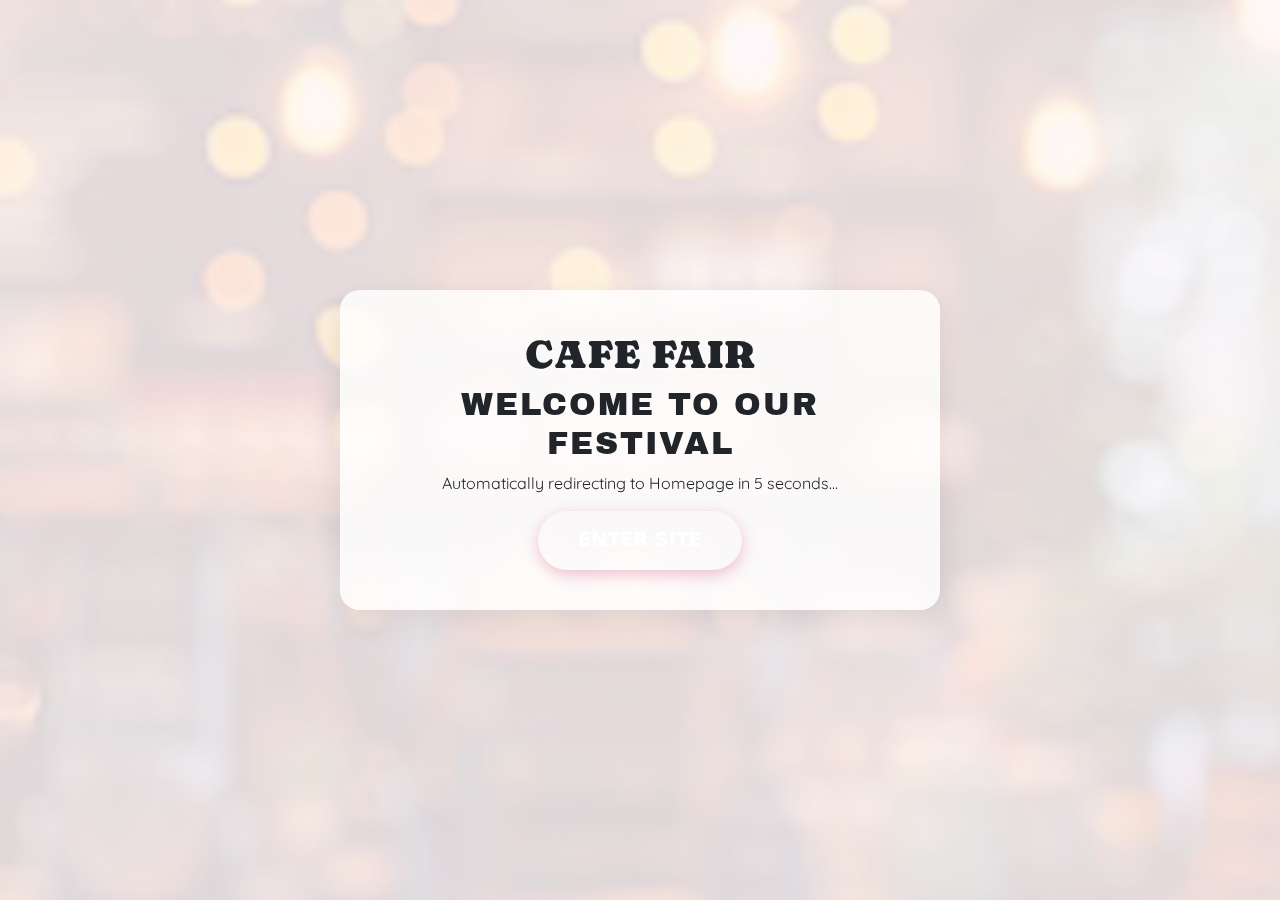
<file: index.html>
<!DOCTYPE html>
<html lang="en">
<head>
    <meta charset="UTF-8">
    <meta name="viewport" content="width=device-width, initial-scale=1.0">
    <meta http-equiv="refresh" content="15; url=Homepage.html">
    <title>Welcome to Cafe Fair</title>
    <link rel="preconnect" href="https://fonts.googleapis.com">
    <link rel="preconnect" href="https://fonts.gstatic.com" crossorigin>
    <link href="https://fonts.googleapis.com/css2?family=Archivo+Black&family=Caprasimo&family=Instrument+Serif:ital@0;1&family=Quicksand:wght@300..700&display=swap" rel="stylesheet">
    <link href="https://fonts.googleapis.com/css2?family=Bai+Jamjuree:ital,wght@0,200;0,300;0,400;0,500;0,600;0,700;1,200;1,300;1,400;1,500;1,600;1,700&display=swap" rel="stylesheet">
    <link rel="stylesheet" href="./CSSFiles/Basestyle.css">
    <link rel="stylesheet" href="./CSSFiles/Welcome.css">
    <link href="https://cdn.jsdelivr.net/npm/bootstrap@5.3.3/dist/css/bootstrap.min.css" rel="stylesheet">
    <link rel="stylesheet" href="https://cdnjs.cloudflare.com/ajax/libs/font-awesome/6.5.0/css/all.min.css">
</head>
<body>
    <div class="welcome-container">
        <div class="overlay"></div>
        <div class="content-wrapper">
            <h1>CAFE FAIR</h1>
            <h2>Welcome to our festival</h2>
            <p>Automatically redirecting to Homepage in <span id="countdown">5</span> seconds...</p>
            <a href="Homepage.html" class="enter-btn">ENTER SITE</a>
        </div>
    </div>

    <script src="JSFiles/basestyle.js"></script>
    <script src="JSFiles/welcome.js"></script>
</body>
</html>
</file>
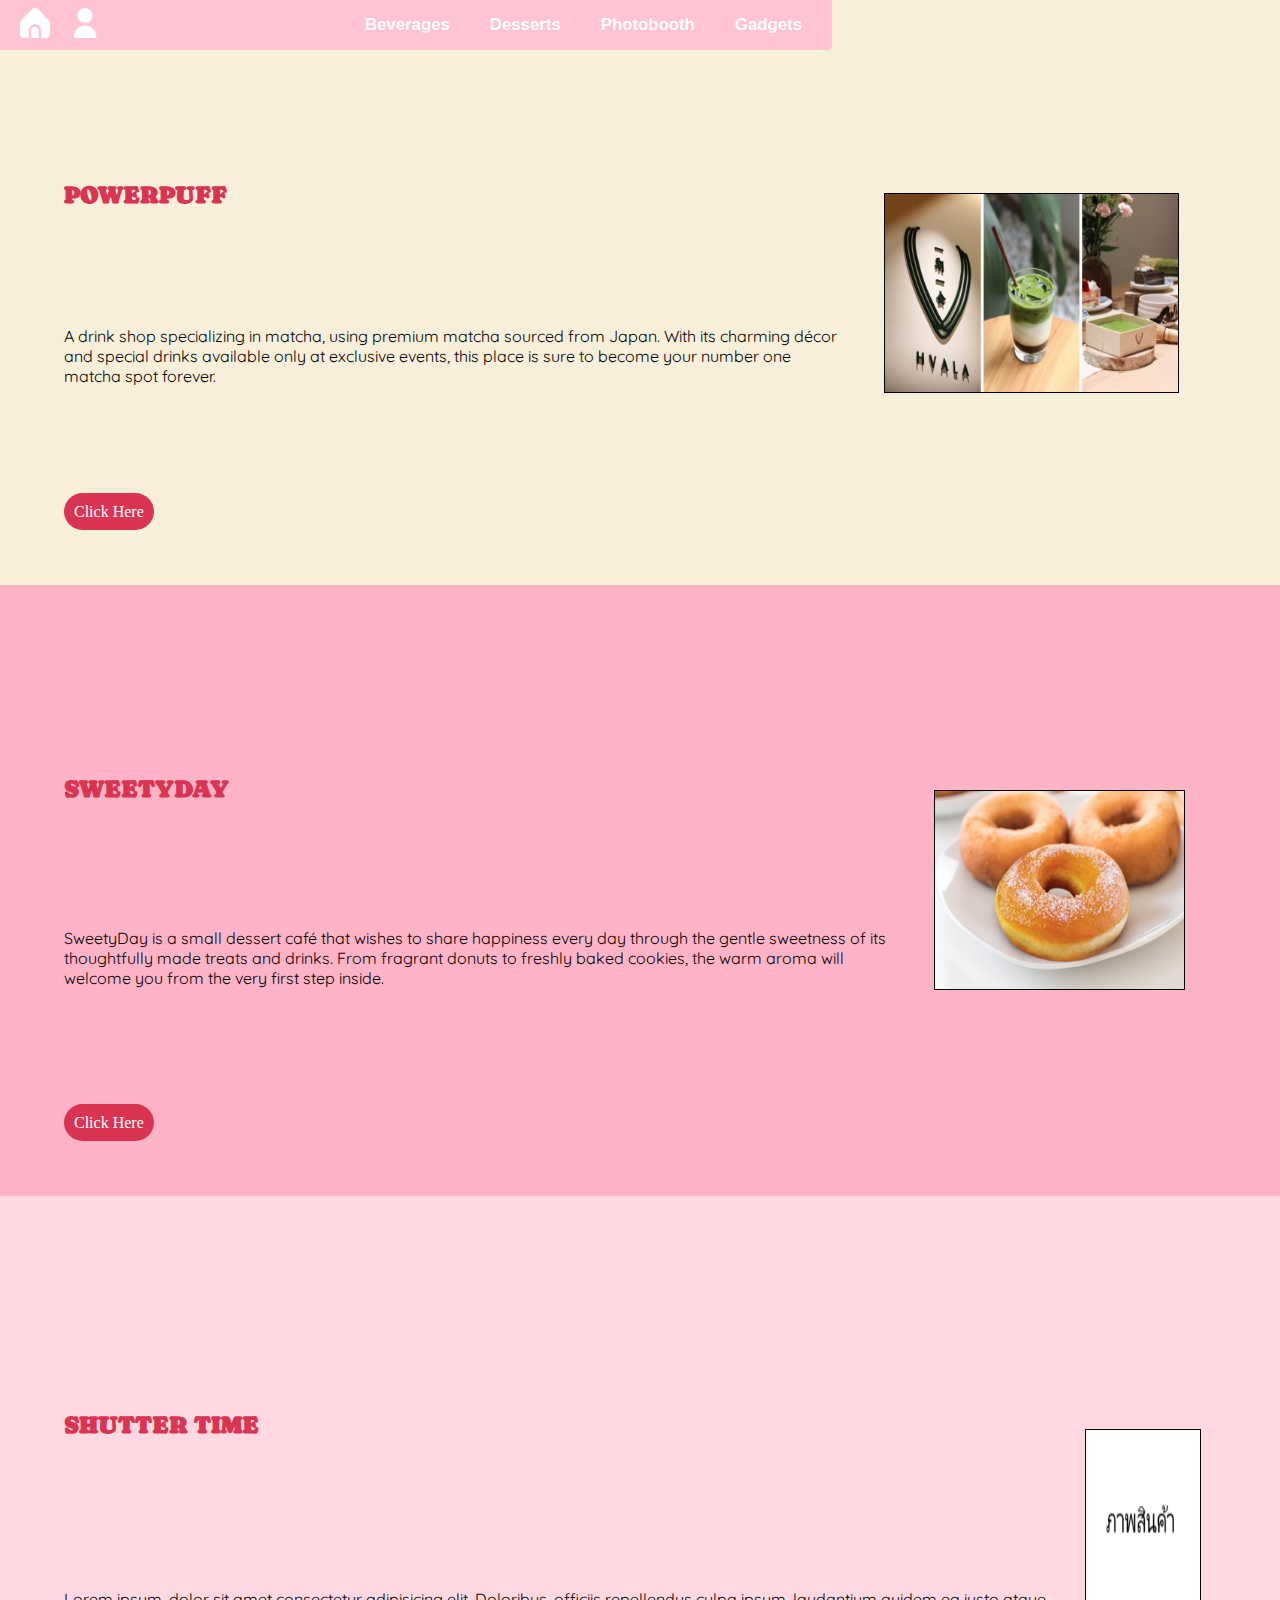
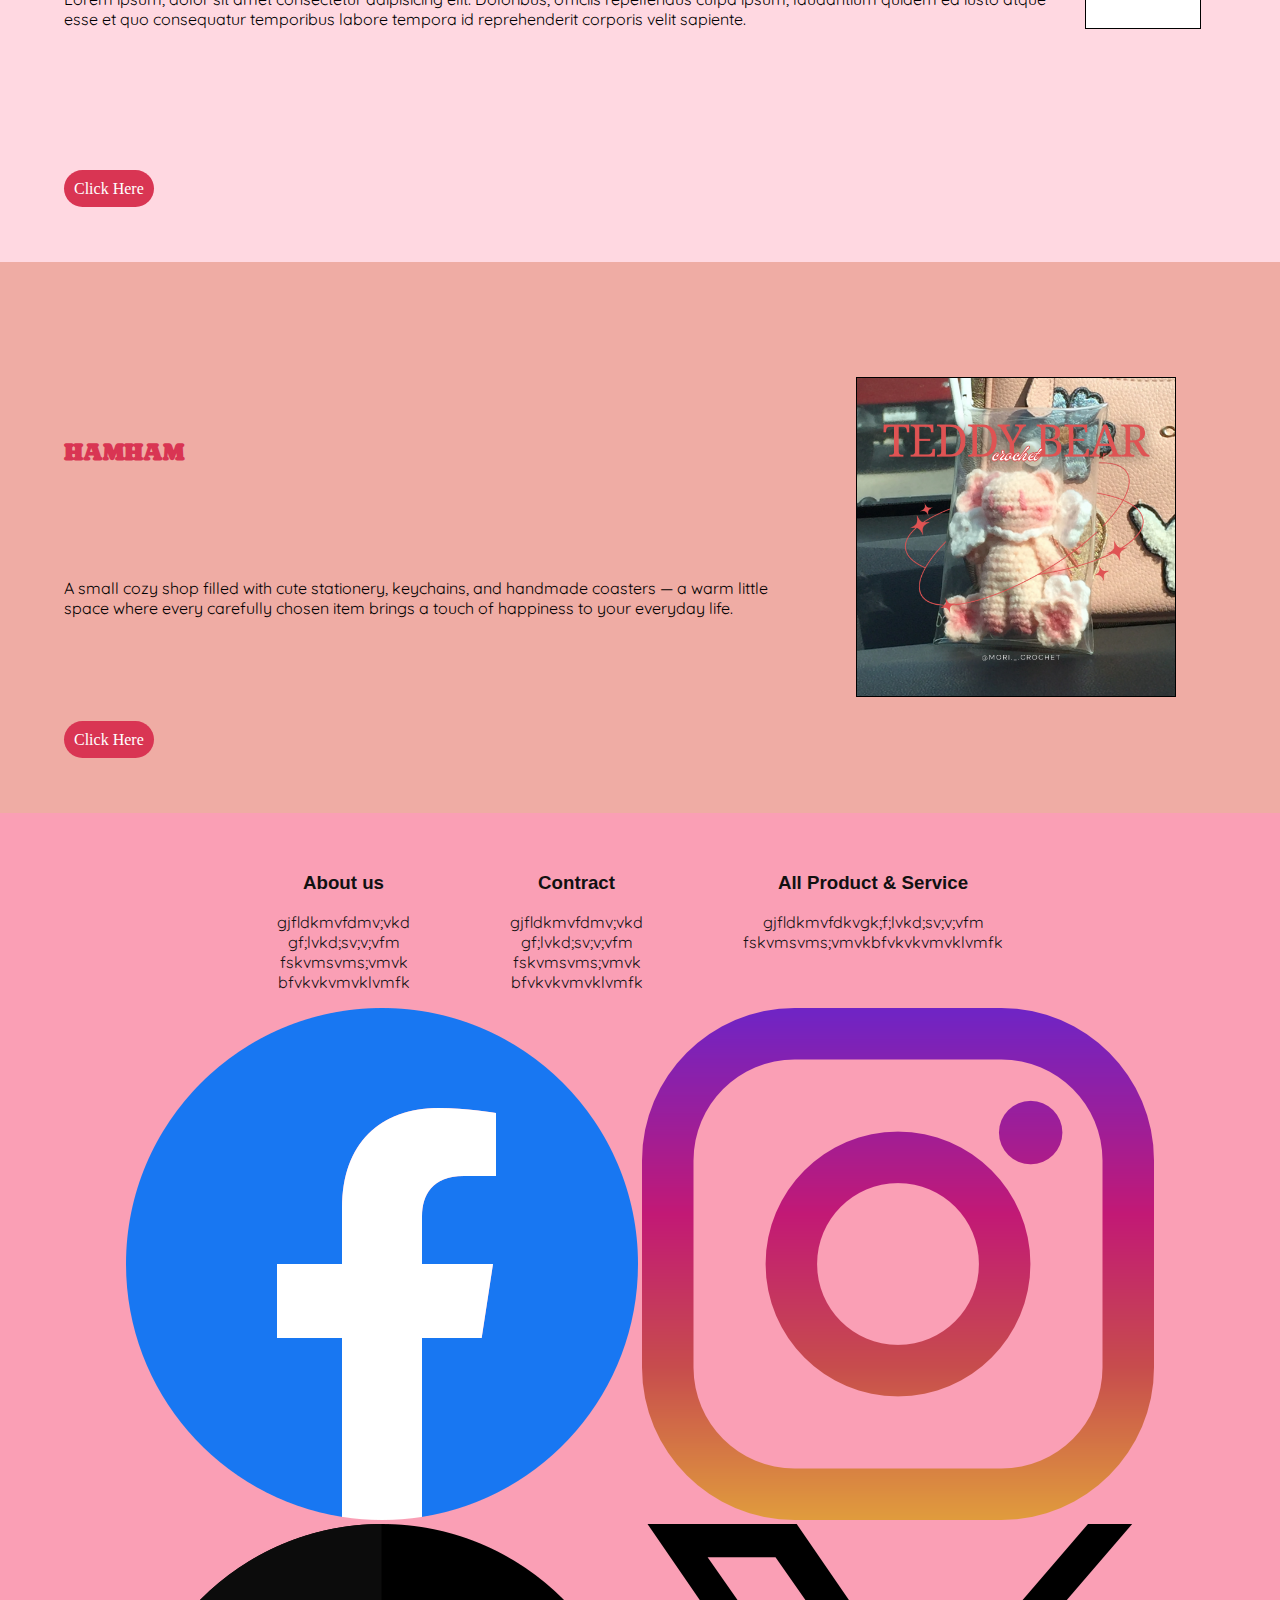
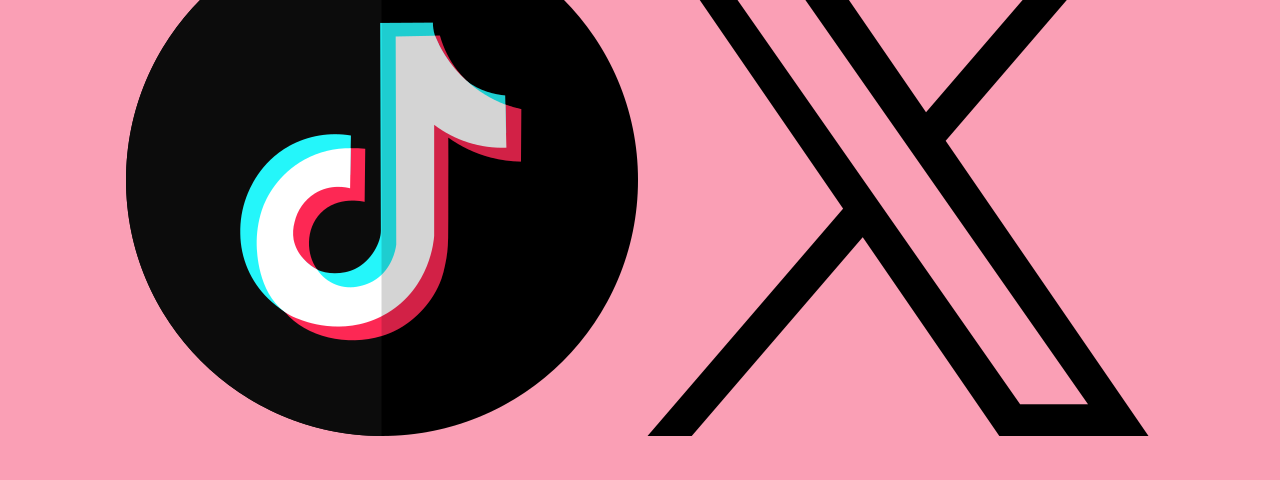
<file: Booth Directory Page.html>
<!DOCTYPE html>
<html lang="en">
<head>
    <meta charset="UTF-8">
    <meta name="viewport" content="width=device-width, initial-scale=1.0">
    <link rel="preconnect" href="https://fonts.googleapis.com">
    <link rel="preconnect" href="https://fonts.gstatic.com" crossorigin>
    <link href="https://fonts.googleapis.com/css2?family=Archivo+Black&family=Caprasimo&family=Instrument+Serif:ital@0;1&family=Quicksand:wght@300..700&display=swap" rel="stylesheet">
    <link href="https://cdn.jsdelivr.net/npm/bootstrap@5.3.8/dist/css/bootstrap.min.css" rel="stylesheet" integrity="sha384-sRIl4kxILFvY47J16cr9ZwB07vP4J8+LH7qKQnuqkuIAvNWLzeN8tE5YBujZqJLB" crossorigin="anonymous">
    <link rel="stylesheet" href="./CSSFiles/Basestyle.css">
    <link rel="stylesheet" href="./CSSFiles/BD.css">
    <title>Booth Directory Page</title>
</head>
<body class="body">
    <!-- Navbar -->
<nav class="navbar-leftstyle">
  <div class="navbar-logo">
    <a href="Homepage.html"><img src="MediaFiles/home.png" alt="Logo 1"></a>
    <a href="Registration Page.html"><img src="MediaFiles/user.png" alt="Logo 2"></a>
  </div>
  <div class="navbar-toggle" id="navbarToggle">
    ☰
  </div>
     <ul class="navbar-menu" id="navbarMenu">
      <li><a href="Booth1 Page.html">Beverages</a></li>
      <li><a href="Booth2 Page.html">Desserts</a></li>
      <li><a href="Booth3 Page.html">Photobooth</a></li>
      <li><a href="Booth4 Page.html">Gadgets</a></li>
    </ul>
</nav>
<!-- จบ Navbar -->

    <div class="row bd" id="bd-1">
        <div class="col-10 col-md-6 col-lg-6 order-2 order-md-1 order-lg-1 sub-bd" >
            <h2> POWERPUFF </h2>
            <p>A drink shop specializing in matcha, using premium matcha sourced from Japan. With its charming décor and special drinks available only at exclusive events, this place is sure to become your number one matcha spot forever.</p>
            <a href="Booth1 Page.html">Click Here</a>
        </div>
        <div class="col-10 col-md-6 col-lg-6 order-1 order-md-2 order-lg-2 bd-img ">
            <img src="MediaFiles/bd-cafe-bev-2.jpg">
        </div>
    </div>

   <div class="row bd" id="bd-2">
        <div class="col-10 col-md-6 col-lg-6 order-2 order-md-1 order-lg-1 sub-bd" >
            <h2> SWEETYDAY </h2>
            <p>SweetyDay is a small dessert café that wishes to share happiness every day through the gentle sweetness of its thoughtfully made treats and drinks. From fragrant donuts to freshly baked cookies, the warm aroma will welcome you from the very first step inside.</p>
            <a href="Booth1 Page.html">Click Here</a>
        </div>
        <div class="col-10 col-md-6 col-lg-6 order-1 order-md-2 order-lg-2 bd-img">
            <img src="MediaFiles/bd-booth2.jpg">
        </div>
    </div>

    <div class="row bd" id="bd-3">
        <div class="col-10 col-md-6 col-lg-6 order-2 order-md-1 order-lg-1 sub-bd" >
            <h2> SHUTTER TIME </h2>
            <p>Lorem ipsum, dolor sit amet consectetur adipisicing elit. Doloribus, officiis repellendus culpa ipsum, laudantium quidem ea iusto atque esse et quo consequatur temporibus labore tempora id reprehenderit corporis velit sapiente.</p>
            <a href="Booth1 Page.html">Click Here</a>
        </div>
        <div class="col-10 col-md-6 col-lg-6 order-1 order-md-2 order-lg-2 bd-img">
            <img src="MediaFiles/h-01.png">
        </div>
    </div>

    <div class="row bd" id="bd-4">
        <div class="col-10 col-md-6 col-lg-6 order-2 order-md-1 order-lg-1 sub-bd" >
            <h2> HAMHAM </h2>
            <p>A small cozy shop filled with cute stationery, keychains, and handmade coasters — 
              a warm little space where every carefully chosen item brings a touch of happiness 
              to your everyday life.</p>
            <a href="Booth1 Page.html">Click Here</a>
        </div>
        <div class="col-10 col-md-6 col-lg-6 order-1 order-md-2 order-lg-2 bd-img">
            <img src="MediaFiles/Bdbooth4.png">
        </div>
    </div>
        
     <!-- footer -->
    <footer class="footer">
      <div class="footer-content">
        <div class="footer-section">
          <h3>About us</h3>
          <p>
            gjfldkmvfdmv;vkd<br />gf;lvkd;sv;v;vfm<br />fskvmsvms;vmvk<br />bfvkvkvmvklvmfk
          </p>
        </div>
            <div class="footer-section">
          <h3>Contract</h3>
          <p>
            gjfldkmvfdmv;vkd<br />gf;lvkd;sv;v;vfm<br />fskvmsvms;vmvk<br />bfvkvkvmvklvmfk
          </p>
        </div>
        <div class="footer-section">
          <h3>All Product & Service</h3>
          <p>
            gjfldkmvfdkvgk;f;lvkd;sv;v;vfm<br />fskvmsvms;vmvkbfvkvkvmvklvmfk
          </p>
        </div>
      </div>
      <div class="footer-social">
        <a href="#"><img src="MediaFiles/facebook.png" alt="Facebook" /></a>
        <a href="#"><img src="MediaFiles/instagram.png" alt="Instagram" /></a>
        <a href="#"><img src="MediaFiles/tik-tok.png" alt="TikTok" /></a>
        <a href="#"><img src="MediaFiles/twitter.png" alt="X" /></a>
      </div>
    </footer>
    <!-- จบ footer -->
     <script src="https://cdn.jsdelivr.net/npm/bootstrap@5.3.3/dist/js/bootstrap.bundle.min.js"></script>
<script src="JSFiles/homepage.js"></script>
<script src="JSFiles/basestyle.js"></script>
</body>
</html>
</file>
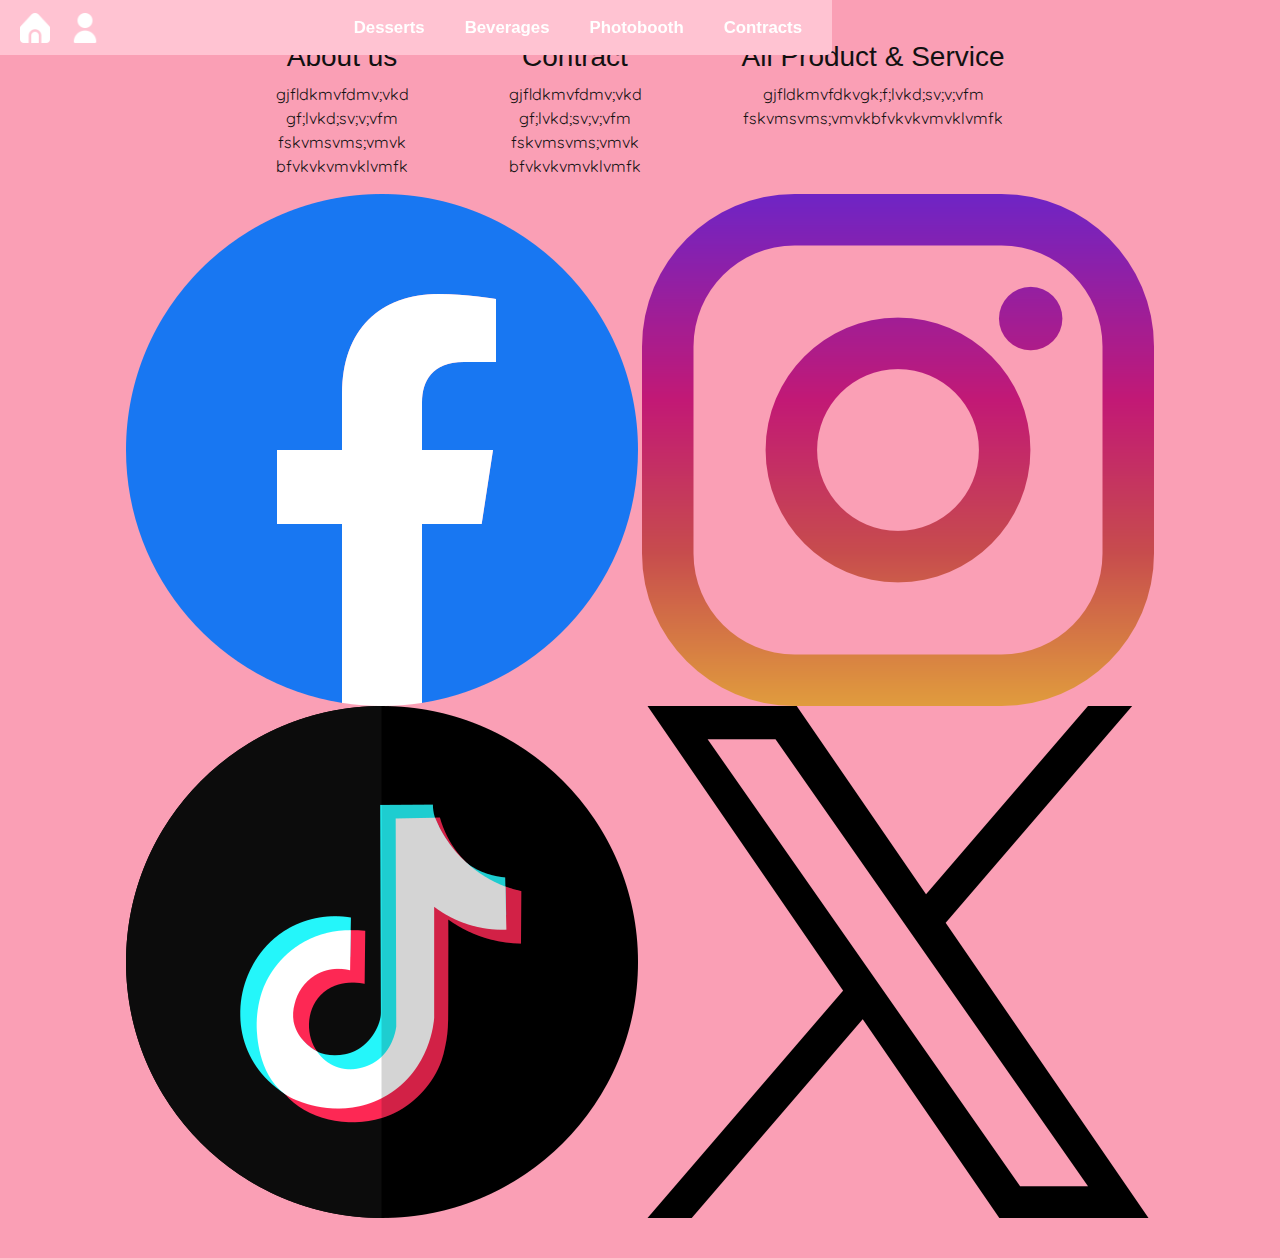
<file: Booth1 Page.html>
<!DOCTYPE html>
<html lang="en">
<head>
    <meta charset="UTF-8">
    <meta name="viewport" content="width=device-width, initial-scale=1.0">
    <link rel="preconnect" href="https://fonts.googleapis.com">
    <link rel="preconnect" href="https://fonts.gstatic.com" crossorigin>
    <link href="https://fonts.googleapis.com/css2?family=Archivo+Black&family=Caprasimo&family=Instrument+Serif:ital@0;1&family=Quicksand:wght@300..700&display=swap" rel="stylesheet">
    <link href="https://cdn.jsdelivr.net/npm/bootstrap@5.3.3/dist/css/bootstrap.min.css" rel="stylesheet">
    <link rel="stylesheet" href="./CSSFiles/Basestyle.css">
    <link rel="stylesheet" href="./CSSFiles/BD.css">
    <title>Booth1 Page</title>
</head>
<body>
<!-- Navbar -->
<nav class="navbar-leftstyle">
  <div class="navbar-logo">
    <img src="/MediaFiles/home.png" alt="Logo 1">
    <img src="/MediaFiles/user.png" alt="Logo 2">
  </div>
  <div class="navbar-toggle" id="navbarToggle">
    ☰
  </div>
    <ul class="navbar-menu" id="navbarMenu">
    <li><a href="#">Desserts</a></li>
    <li><a href="#">Beverages</a></li>
    <li><a href="#">Photobooth</a></li>
    <li><a href="#">Contracts</a></li>
  </ul>
</nav>
<!-- จบ Navbar -->
 <!-- footer -->
    <footer class="footer">
      <div class="footer-content">
        <div class="footer-section">
          <h3>About us</h3>
          <p>
            gjfldkmvfdmv;vkd<br />gf;lvkd;sv;v;vfm<br />fskvmsvms;vmvk<br />bfvkvkvmvklvmfk
          </p>
        </div>
            <div class="footer-section">
          <h3>Contract</h3>
          <p>
            gjfldkmvfdmv;vkd<br />gf;lvkd;sv;v;vfm<br />fskvmsvms;vmvk<br />bfvkvkvmvklvmfk
          </p>
        </div>
        <div class="footer-section">
          <h3>All Product & Service</h3>
          <p>
            gjfldkmvfdkvgk;f;lvkd;sv;v;vfm<br />fskvmsvms;vmvkbfvkvkvmvklvmfk
          </p>
        </div>
      </div>
      <div class="footer-social">
        <a href="#"><img src="MediaFiles/facebook.png" alt="Facebook" /></a>
        <a href="#"><img src="MediaFiles/instagram.png" alt="Instagram" /></a>
        <a href="#"><img src="MediaFiles/tik-tok.png" alt="TikTok" /></a>
        <a href="#"><img src="MediaFiles/twitter.png" alt="X" /></a>
      </div>
    </footer>
    <!-- จบ footer -->
     <script>
document.addEventListener("DOMContentLoaded", function() {
  const navbarToggle = document.getElementById("navbarToggle");
  const navbarMenu = document.getElementById("navbarMenu");

  if (navbarToggle && navbarMenu) {
    navbarToggle.addEventListener("click", function() {
      navbarMenu.classList.toggle("show");
    });
  }
});
</script>
</body>
</html>
</file>
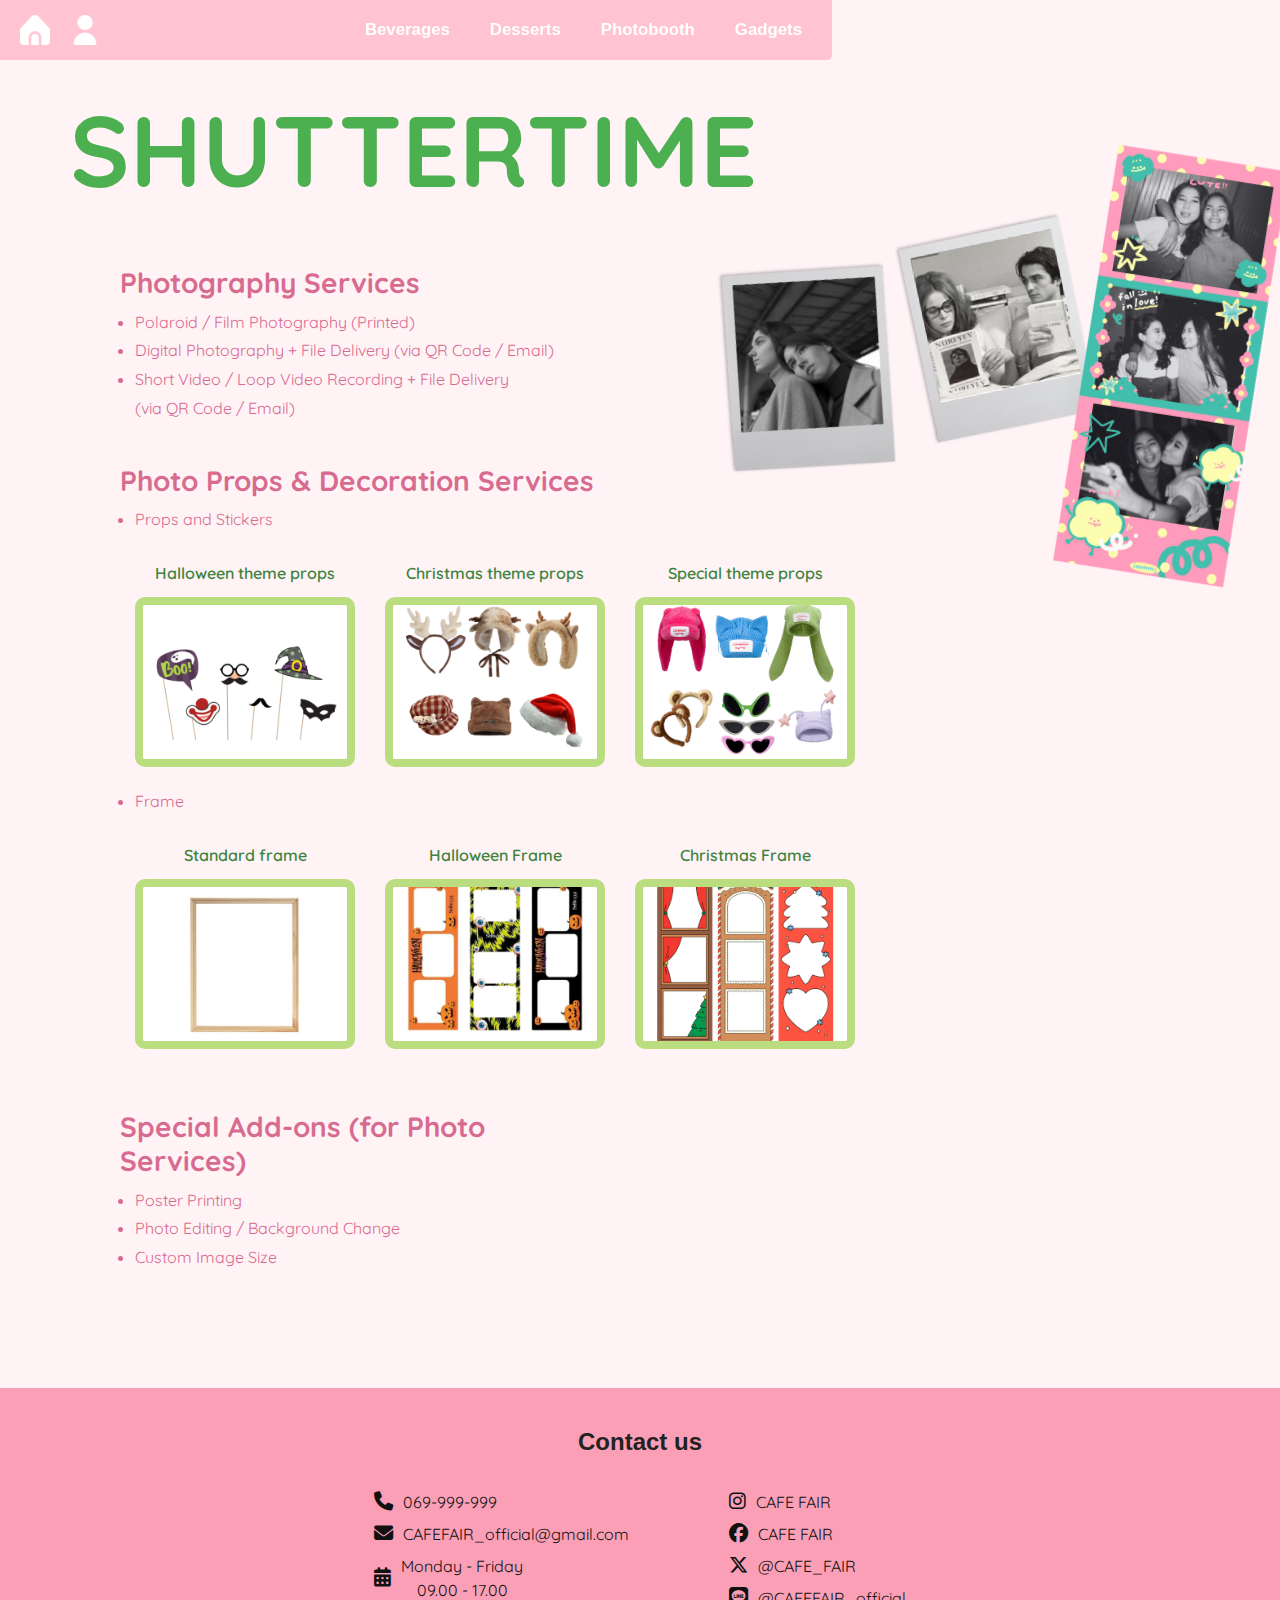
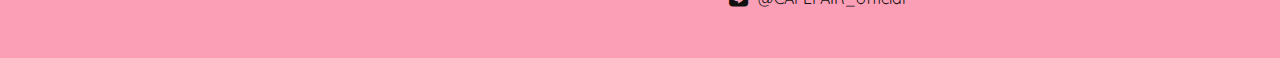
<file: Booth3 Page.html>
<!DOCTYPE html>
<html lang="en">
<head>
    <meta charset="UTF-8">
    <meta name="viewport" content="width=device-width, initial-scale=1.0">
    <link rel="preconnect" href="https://fonts.googleapis.com">
    <link rel="preconnect" href="https://fonts.gstatic.com" crossorigin>
    <link href="https://fonts.googleapis.com/css2?family=Archivo+Black&family=Caprasimo&family=Instrument+Serif:ital@0;1&family=Quicksand:wght@300..700&display=swap" rel="stylesheet">
    <link href="https://cdn.jsdelivr.net/npm/bootstrap@5.3.3/dist/css/bootstrap.min.css" rel="stylesheet">
    <link rel="stylesheet" href="./CSSFiles/Basestyle.css">
    <link rel="stylesheet" href="./CSSFiles/Booth3.css">
    <link rel="stylesheet" href="https://cdnjs.cloudflare.com/ajax/libs/font-awesome/6.5.0/css/all.min.css">
    <title>Booth3 Page</title>
</head>
<body class="body">
  <nav class="navbar-leftstyle">
    <div class="navbar-logo">
      <a href="Homepage.html"><img src="MediaFiles/home.png" alt="Logo 1"></a>
      <a href="Registration Page.html"><img src="MediaFiles/user.png" alt="Logo 2"></a>
    </div>

    <div class="navbar-toggle" id="navbarToggle"> ☰ </div>
    <ul class="navbar-menu" id="navbarMenu">
      <li><a href="Booth1 Page.html">Beverages</a></li>
      <li><a href="Booth2 Page.html">Desserts</a></li>
      <li><a href="Booth3 Page.html">Photobooth</a></li>
      <li><a href="Booth4 Page.html">Gadgets</a></li>
    </ul>
  </nav>

<div class="photo-section">

  <div class="photo-text">
    <p class="booth3-topic"> SHUTTERTIME</p>
    
      <div class="photo-bg">
        <div class="photo-stack">
          <img src="MediaFiles/b3-polaroid.png" class="photo1 zoom" alt="Polarid">
          <img src="MediaFiles/b3-frame.png" class="photo2 zoom" alt="Frame">
        </div>
      </div>

    <div class="photo-description">
      <h3 class="topic1"> Photography Services </h3>
      <ul>
        <li> Polaroid / Film Photography (Printed) </li>
        <li> Digital Photography + File Delivery (via QR Code / Email) </li>
        <li> Short Video / Loop Video Recording + File Delivery <br> (via QR Code / Email) </li>
      </ul>

      <h3 class="topic1"> Photo Props & Decoration Services </h3>
      <ul>
        <li> Props and Stickers</li>
          <div class="product-grid">
            <div class="product-card">
              <h6>Halloween theme props</h6>
              <div class="img-box"><img src="MediaFiles/b3-halloween_prop.png" alt="Halloween Prop"></div>   
            </div>

            <div class="product-card">
              <h6>Christmas theme props</h6>
              <div class="img-box"><img src="MediaFiles/b3-christmas_prop.png" alt="Christmas Prop"></div>   
            </div>

             <div class="product-card">
              <h6>Special theme props</h6>
              <div class="img-box"><img src="MediaFiles/b3-special_prop.png" alt="Special Prop"></div>   
            </div>
          </div>

        <li> Frame </li>
        <div class="product-grid">
            <div class="product-card">
              <h6>Standard frame</h6>
              <div class="img-box"><img src="MediaFiles/b3-standard_frame.png" alt="Standard Frame"></div>   
            </div>

            <div class="product-card">
              <h6>Halloween Frame</h6>
              <div class="img-box"><img src="MediaFiles/b3-halloween_frame.png" alt="Halloween Frame"></div>   
            </div>

             <div class="product-card">
              <h6>Christmas Frame</h6>
              <div class="img-box"><img src="MediaFiles/b3-christmas_frame.png" alt="Christmas Frame"></div>   
            </div>
          </div>
      </ul>

      <h3 class="topic1"> Special Add-ons (for Photo Services) </h3>
      <ul>
        <li> Poster Printing </li>
        <li> Photo Editing / Background Change </li>
        <li> Custom Image Size </li>
      </ul>
      

    </div>
  </div>
</div>


<footer class="footer">
  <div class="footer-container">
    <h3>Contact us</h3>

    <div class="footer-content">
      <!-- Left side: Contact Info -->
      <div class="contact-info">
        <p><i class="fa-solid fa-phone"></i> 069-999-999</p>
        <p><i class="fa-solid fa-envelope"></i> CAFEFAIR_official@gmail.com</p>
        <p><i class="fa-solid fa-calendar-days"></i> Monday - Friday <br> 09.00 - 17.00</p>
      </div>

      <!-- Right side: Social Media -->
      <div class="social-info">
        <p><i class="fa-brands fa-instagram"></i> CAFE FAIR</p>
        <p><i class="fa-brands fa-facebook"></i> CAFE FAIR</p>
        <p><i class="fa-brands fa-x-twitter"></i> @CAFE_FAIR</p>
        <p><i class="fa-brands fa-line"></i> @CAFEFAIR_official</p>
      </div>
    </div>
  </div>
</footer>
<script src="JSFiles/basestyle.js"></script>
</body>
</html>
</file>
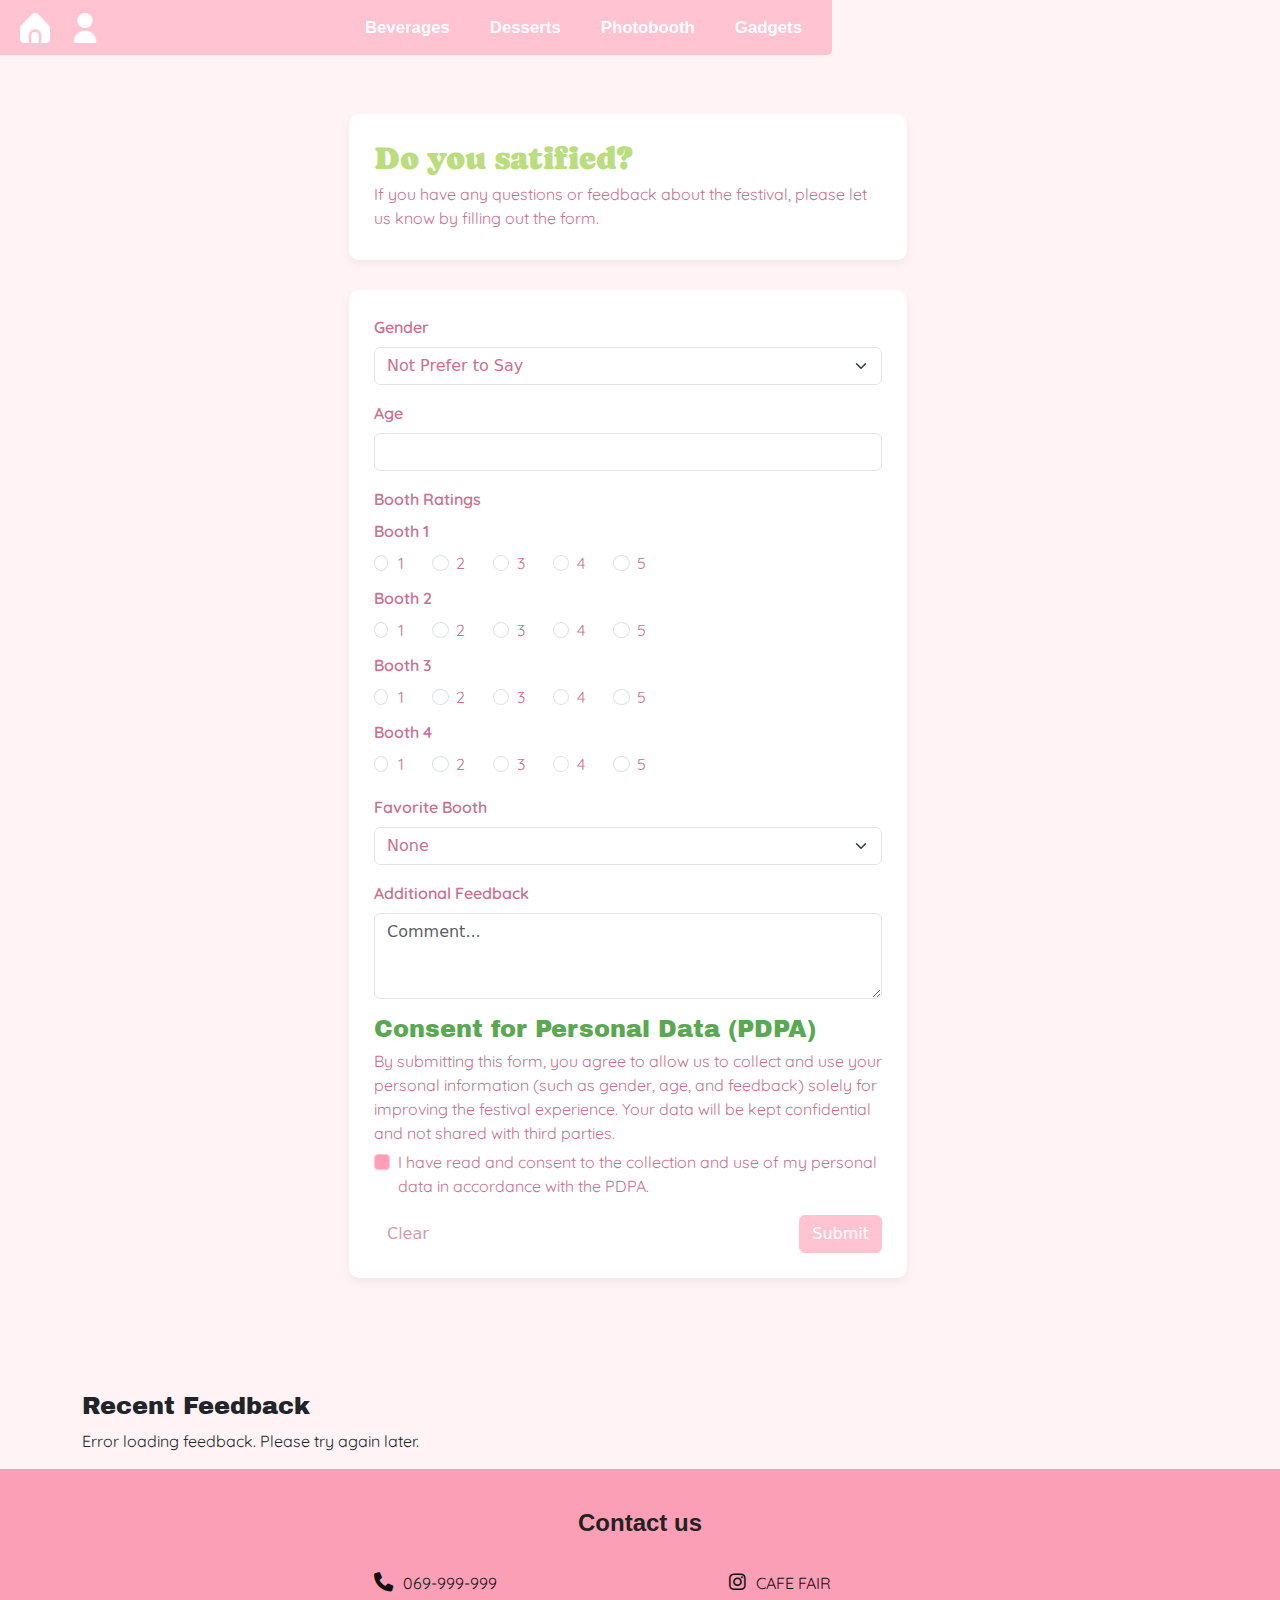
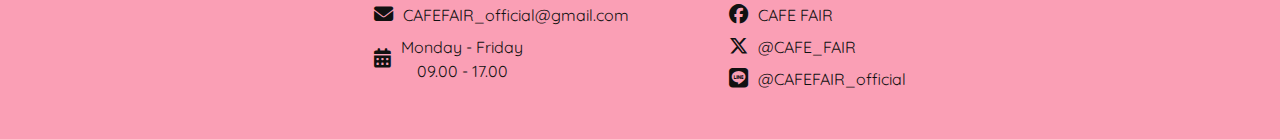
<file: Leave Your Feedback Page.html>
<!DOCTYPE html>
<html lang="en">

<head>
    <meta charset="UTF-8">
    <meta name="viewport" content="width=device-width, initial-scale=1.0">
    <!-- <link rel="preconnect" href="https://fonts.googleapis.com"> -->
    <!-- <link rel="preconnect" href="https://fonts.gstatic.com" crossorigin> -->
    <link
        href="https://fonts.googleapis.com/css2?family=Archivo+Black&family=Caprasimo&family=Instrument+Serif:ital@0;1&family=Quicksand:wght@300..700&display=swap"
        rel="stylesheet">
    <link rel="stylesheet" href="https://cdn.jsdelivr.net/npm/bootstrap@5.3.3/dist/css/bootstrap.min.css">
    <link rel="stylesheet" href="https://cdnjs.cloudflare.com/ajax/libs/font-awesome/6.5.0/css/all.min.css">
    <link rel="stylesheet" href="./CSSFiles/Basestyle.css">
    <!-- <link rel="stylesheet" href="./CSSFiles/BD.css"> -->
    <link rel="stylesheet" href="./CSSFiles/Feedback.css">
    <title>Leave Your Feedback Page</title>
</head>

<body>
    <!-- Navbar -->
    <nav class="navbar-leftstyle">
        <div class="navbar-logo">
            <a href="Homepage.html"><img src="MediaFiles/home.png" alt="Logo 1"></a>
            <a href="Registration Page.html"><img src="MediaFiles/user.png" alt="Logo 2"></a>
        </div>
        <div class="navbar-toggle" id="navbarToggle">
            ☰
        </div>
        <ul class="navbar-menu" id="navbarMenu">
            <li><a href="Booth1 Page.html">Beverages</a></li>
            <li><a href="Booth2 Page.html">Desserts</a></li>
            <li><a href="Booth3 Page.html">Photobooth</a></li>
            <li><a href="Booth4 Page.html">Gadgets</a></li>
        </ul>
    </nav>
    <!-- จบ Navbar -->
    <div class="container my-4 feedback-field">
        <div class="row">
            <div class="col-md-6">
                <!-- Title -->
                <h2>Do you satified?</h2>
                <p>If you have any questions or feedback about the festival, please let us know by filling out the form.
                </p>
            </div>

            <div class="col-md-6">

                <!-- Feedback Form -->

                <form id="feedback-form" action="" method="post">
                    <div class="mb-3">
                        <label for="feedback-gender" class="form-label">Gender</label>
                        <select name="feedback-gender" id="feedback-gender" class="form-select">
                            <option value="">Not Prefer to Say</option>
                            <option value="female">Female</option>
                            <option value="male">Male</option>
                            <option value="lgbtqiaplus">LGBTQIA+</option>
                        </select>
                    </div>

                    <div class="mb-3">
                        <label for="feedback-age" class="form-label">Age</label>
                        <input type="text" name="feedback-age" id="feedback-age" pattern="\d{1,3}"
                            title="please type an integer" class="form-control">
                    </div>

                    <!-- Booth Ratings -->
                    <div class="mb-3">
                        <label class="form-label">Booth Ratings</label>
                        <div class="mb-2">
                            <!-- Booth 1 Rating -->
                            <label for="feedback-booth-1-rating" class="form-label">Booth 1</label>
                            <div>
                                <div class="form-check form-check-inline">
                                    <input class="form-check-input" type="radio" name="feedback-booth-1-rating"
                                        id="booth1-rating-1" value="1" required>
                                    <label class="form-check-label" for="booth1-rating-1">1</label>
                                </div>
                                <div class="form-check form-check-inline">
                                    <input class="form-check-input" type="radio" name="feedback-booth-1-rating"
                                        id="booth1-rating-2" value="2" required>
                                    <label class="form-check-label" for="booth1-rating-2">2</label>
                                </div>
                                <div class="form-check form-check-inline">
                                    <input class="form-check-input" type="radio" name="feedback-booth-1-rating"
                                        id="booth1-rating-3" value="3" required>
                                    <label class="form-check-label" for="booth1-rating-3">3</label>
                                </div>
                                <div class="form-check form-check-inline">
                                    <input class="form-check-input" type="radio" name="feedback-booth-1-rating"
                                        id="booth1-rating-4" value="4" required>
                                    <label class="form-check-label" for="booth1-rating-4">4</label>
                                </div>
                                <div class="form-check form-check-inline">
                                    <input class="form-check-input" type="radio" name="feedback-booth-1-rating"
                                        id="booth1-rating-5" value="5" required>
                                    <label class="form-check-label" for="booth1-rating-5">5</label>
                                </div>
                            </div>
                        </div>
                        <div class="mb-2">
                            <!-- Booth 2 Rating -->
                            <label for="feedback-booth-2-rating" class="form-label">Booth 2</label>
                            <div>
                                <div class="form-check form-check-inline">
                                    <input class="form-check-input" type="radio" name="feedback-booth-2-rating"
                                        id="booth2-rating-1" value="1" required>
                                    <label class="form-check-label" for="booth2-rating-1">1</label>
                                </div>
                                <div class="form-check form-check-inline">
                                    <input class="form-check-input" type="radio" name="feedback-booth-2-rating"
                                        id="booth2-rating-2" value="2" required>
                                    <label class="form-check-label" for="booth2-rating-2">2</label>
                                </div>
                                <div class="form-check form-check-inline">
                                    <input class="form-check-input" type="radio" name="feedback-booth-2-rating"
                                        id="booth2-rating-3" value="3" required>
                                    <label class="form-check-label" for="booth2-rating-3">3</label>
                                </div>
                                <div class="form-check form-check-inline">
                                    <input class="form-check-input" type="radio" name="feedback-booth-2-rating"
                                        id="booth2-rating-4" value="4" required>
                                    <label class="form-check-label" for="booth2-rating-4">4</label>
                                </div>
                                <div class="form-check form-check-inline">
                                    <input class="form-check-input" type="radio" name="feedback-booth-2-rating"
                                        id="booth2-rating-5" value="5" required>
                                    <label class="form-check-label" for="booth2-rating-5">5</label>
                                </div>
                            </div>
                        </div>
                        <div class="mb-2">
                            <!-- Booth 3 Rating -->
                            <label for="feedback-booth-3-rating" class="form-label">Booth 3</label>
                            <div>
                                <div class="form-check form-check-inline">
                                    <input class="form-check-input" type="radio" name="feedback-booth-3-rating"
                                        id="booth3-rating-1" value="1" required>
                                    <label class="form-check-label" for="booth3-rating-1">1</label>
                                </div>
                                <div class="form-check form-check-inline">
                                    <input class="form-check-input" type="radio" name="feedback-booth-3-rating"
                                        id="booth3-rating-2" value="2" required>
                                    <label class="form-check-label" for="booth3-rating-2">2</label>
                                </div>
                                <div class="form-check form-check-inline">
                                    <input class="form-check-input" type="radio" name="feedback-booth-3-rating"
                                        id="booth3-rating-3" value="3" required>
                                    <label class="form-check-label" for="booth3-rating-3">3</label>
                                </div>
                                <div class="form-check form-check-inline">
                                    <input class="form-check-input" type="radio" name="feedback-booth-3-rating"
                                        id="booth3-rating-4" value="4" required>
                                    <label class="form-check-label" for="booth3-rating-4">4</label>
                                </div>
                                <div class="form-check form-check-inline">
                                    <input class="form-check-input" type="radio" name="feedback-booth-3-rating"
                                        id="booth3-rating-5" value="5" required>
                                    <label class="form-check-label" for="booth3-rating-5">5</label>
                                </div>
                            </div>
                        </div>
                        <div>
                            <!-- Booth 4 Rating -->
                            <label for="feedback-booth-4-rating" class="form-label">Booth 4</label>
                            <div>
                                <div class="form-check form-check-inline">
                                    <input class="form-check-input" type="radio" name="feedback-booth-4-rating"
                                        id="booth4-rating-1" value="1" required>
                                    <label class="form-check-label" for="booth4-rating-1">1</label>
                                </div>
                                <div class="form-check form-check-inline">
                                    <input class="form-check-input" type="radio" name="feedback-booth-4-rating"
                                        id="booth4-rating-2" value="2" required>
                                    <label class="form-check-label" for="booth4-rating-2">2</label>
                                </div>
                                <div class="form-check form-check-inline">
                                    <input class="form-check-input" type="radio" name="feedback-booth-4-rating"
                                        id="booth4-rating-3" value="3" required>
                                    <label class="form-check-label" for="booth4-rating-3">3</label>
                                </div>
                                <div class="form-check form-check-inline">
                                    <input class="form-check-input" type="radio" name="feedback-booth-4-rating"
                                        id="booth4-rating-4" value="4" required>
                                    <label class="form-check-label" for="booth4-rating-4">4</label>
                                </div>
                                <div class="form-check form-check-inline">
                                    <input class="form-check-input" type="radio" name="feedback-booth-4-rating"
                                        id="booth4-rating-5" value="5" required>
                                    <label class="form-check-label" for="booth4-rating-5">5</label>
                                </div>
                            </div>
                        </div>
                    </div>

                    <!-- Favorite Booth -->
                    <div class="mb-3">
                        <label for="feedback-favorite-booth" class="form-label">Favorite Booth</label>
                        <select name="favorite_booth" id="feedback-favorite-booth" class="form-select">
                            <option value="0">None</option>
                            <option value="1">Booth 1</option>
                            <option value="2">Booth 2</option>
                            <option value="3">Booth 3</option>
                            <option value="4">Booth 4</option>
                        </select>
                    </div>

                    <!-- Additional Feedback -->
                    <div class="mb-3">
                        <label for="feedback-additional-comment" class="form-label">Additional Feedback</label>
                        <textarea name="comment" id="feedback-additional-comment" class="form-control"
                            placeholder="Comment..." rows="3"></textarea>
                    </div>

                    <!-- PDPA Consent -->

                    <div class="col-md-12">
                        <h4>Consent for Personal Data (PDPA)</h4>
                        <p>
                            By submitting this form, you agree to allow us to collect and use your personal information
                            (such as gender, age, and feedback) solely for improving the festival experience. Your data
                            will be kept confidential and not shared with third parties.
                        </p>
                    </div>

                    <!-- PDPA Consent acception check -->

                    <div class="mb-3 form-check">
                        <input type="checkbox" name="pdpa_consent" id="pdpa-consent" class="form-check-input" required>
                        <label class="form-check-label" for="pdpa-consent">
                            I have read and consent to the collection and use of my personal data in accordance with the
                            PDPA.
                        </label>
                    </div>

                    <!-- Clear & Submit Button-->
                    <div class="d-flex justify-content-between">
                        <button type="reset" class="btn btn-secondary">Clear</button>
                        <button type="submit" class="btn btn-primary">Submit</button>
                    </div>
                </form>
            </div>
        </div>
    </div>
    <div class="container">
        <h4>Recent Feedback</h4>
        <div id="feedback-list">...</div>
    </div>

    <!-- Footer -->
    <footer class="footer">
        <div class="footer-container">
            <h3>Contact us</h3>

            <div class="footer-content">
                <!-- Left side: Contact Info -->
                <div class="contact-info">
                    <p><i class="fa-solid fa-phone"></i> 069-999-999</p>
                    <p><i class="fa-solid fa-envelope"></i> CAFEFAIR_official@gmail.com</p>
                    <p><i class="fa-solid fa-calendar-days"></i> Monday - Friday <br> 09.00 - 17.00</p>
                </div>

                <!-- Right side: Social Media -->
                <div class="social-info">
                    <p><i class="fa-brands fa-instagram"></i> CAFE FAIR</p>
                    <p><i class="fa-brands fa-facebook"></i> CAFE FAIR</p>
                    <p><i class="fa-brands fa-x-twitter"></i> @CAFE_FAIR</p>
                    <p><i class="fa-brands fa-line"></i> @CAFEFAIR_official</p>
                </div>
            </div>
        </div>
    </footer>
    <script src="JSFiles/basestyle.js"></script>
    <script src="./JSFiles/feedback.js"></script>
</body>

</html>
</file>
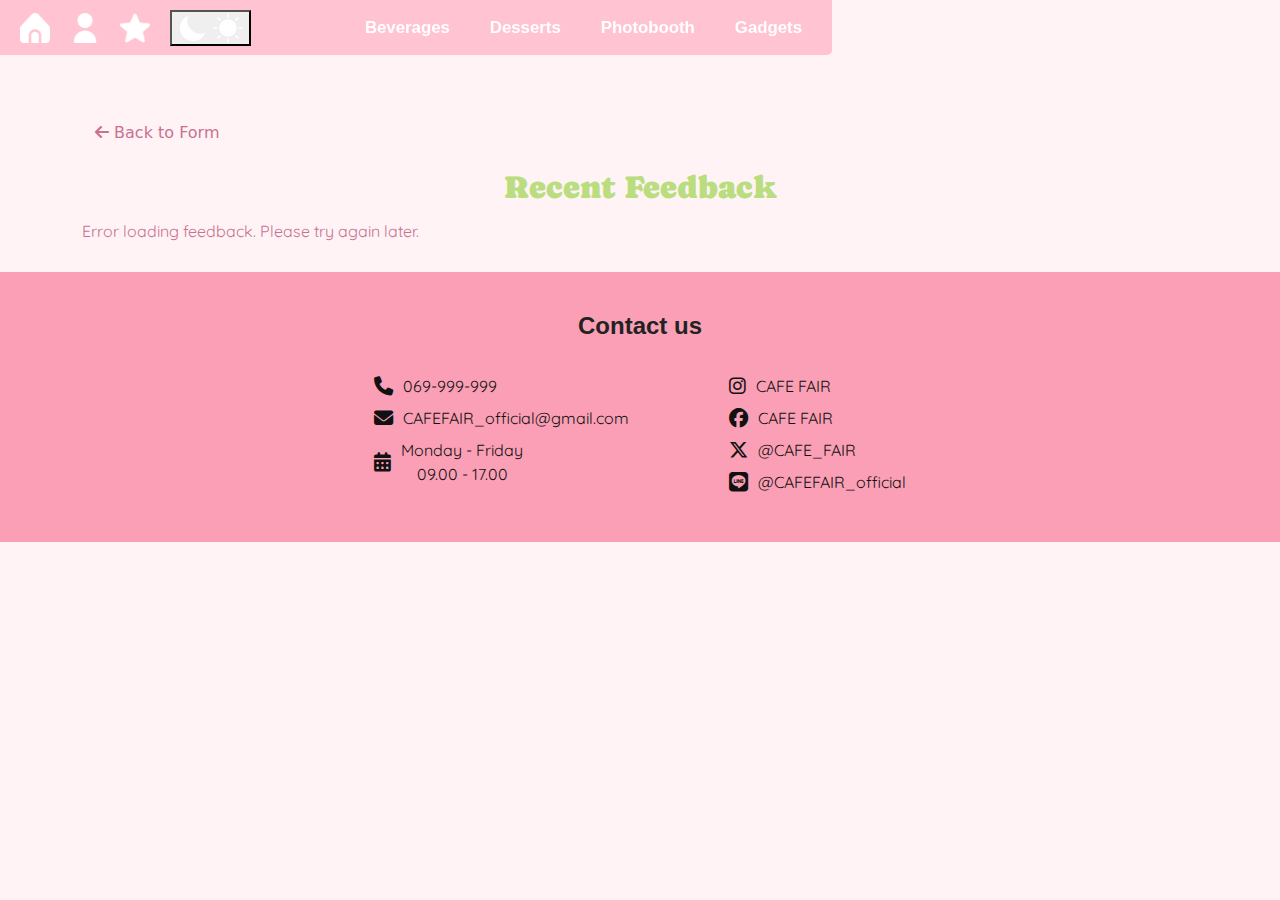
<file: Recent Feedback Page.html>
<!DOCTYPE html>
<html lang="en">

<head>
    <meta charset="UTF-8">
    <meta name="viewport" content="width=device-width, initial-scale=1.0">
    <link
        href="https://fonts.googleapis.com/css2?family=Archivo+Black&family=Caprasimo&family=Instrument+Serif:ital@0;1&family=Quicksand:wght@300..700&display=swap"
        rel="stylesheet">
    <link rel="stylesheet" href="https://cdn.jsdelivr.net/npm/bootstrap@5.3.3/dist/css/bootstrap.min.css">
    <link rel="stylesheet" href="https://cdnjs.cloudflare.com/ajax/libs/font-awesome/6.5.0/css/all.min.css">
    <link rel="stylesheet" href="./CSSFiles/Basestyle.css">
    <link rel="stylesheet" href="./CSSFiles/Feedback.css">
    <title>Recent Feedback Page</title>
</head>

<body>
      <!-- Navbar -->
<nav class="navbar-leftstyle">
  <div class="navbar-logo">

    <a href="Homepage.html">
        <img src="MediaFiles/home.png" 
             alt="Logo 1" 
             title="Homepage" 
             data-bs-toggle="tooltip">
    </a>

    <a href="Registration Page.html">
        <img src="MediaFiles/user.png" 
             alt="Logo 2" 
             title="Registration" 
             data-bs-toggle="tooltip">
    </a>

    <a href="Leave Your Feedback Page.html">
        <img src="MediaFiles/feedback.png" 
             alt="Logo 3" 
             title="Leave your feedback"
             data-bs-toggle="tooltip">
    </a>
    <button type="button" id="apperance-toggle">
        <img src="./MediaFiles/moon_icon_159962.svg" alt="Moon" title="Dark Mode" id="moon-icon">
        <img src="./MediaFiles/sun-black-symboi_icon-icons.com_64259.svg" alt="Sun" title="Light Mode" id="sun-icon">
    </button>
    

  </div>

  <div class="navbar-toggle" id="navbarToggle">
    ☰
  </div>

  <ul class="navbar-menu" id="navbarMenu">
      <li><a href="Booth1 Page.html">Beverages</a></li>
      <li><a href="Booth2 Page.html">Desserts</a></li>
      <li><a href="Booth3 Page.html">Photobooth</a></li>
      <li><a href="Booth4 Page.html">Gadgets</a></li>
  </ul>
</nav>
<!-- จบ Navbar -->
    <div class="container my-4 feedback-field recent-field">
        <div class="mb-3 a-field">
            <a href="Leave Your Feedback Page.html" class="btn btn-primary"><i class="fa-solid fa-arrow-left"></i> Back to Form</a>
        </div>
        <h2>Recent Feedback</h2>
        <div id="feedback-list" class="mt-2">...</div>
    </div>

    <!-- Footer -->
    <footer class="footer">
        <div class="footer-container">
            <h3>Contact us</h3>

            <div class="footer-content">
                <!-- Left side: Contact Info -->
                <div class="contact-info">
                    <p><i class="fa-solid fa-phone"></i> 069-999-999</p>
                    <p><i class="fa-solid fa-envelope"></i> CAFEFAIR_official@gmail.com</p>
                    <p><i class="fa-solid fa-calendar-days"></i> Monday - Friday <br> 09.00 - 17.00</p>
                </div>

                <!-- Right side: Social Media -->
                <div class="social-info">
                    <p><i class="fa-brands fa-instagram"></i> CAFE FAIR</p>
                    <p><i class="fa-brands fa-facebook"></i> CAFE FAIR</p>
                    <p><i class="fa-brands fa-x-twitter"></i> @CAFE_FAIR</p>
                    <p><i class="fa-brands fa-line"></i> @CAFEFAIR_official</p>
                </div>
            </div>
        </div>
    </footer>
    <script src="https://cdn.jsdelivr.net/npm/bootstrap@5.3.3/dist/js/bootstrap.bundle.min.js"></script>
    <script src="JSFiles/basestyle.js"></script>
    <script src="./JSFiles/feedback.js"></script>
</body>

</html>
</file>
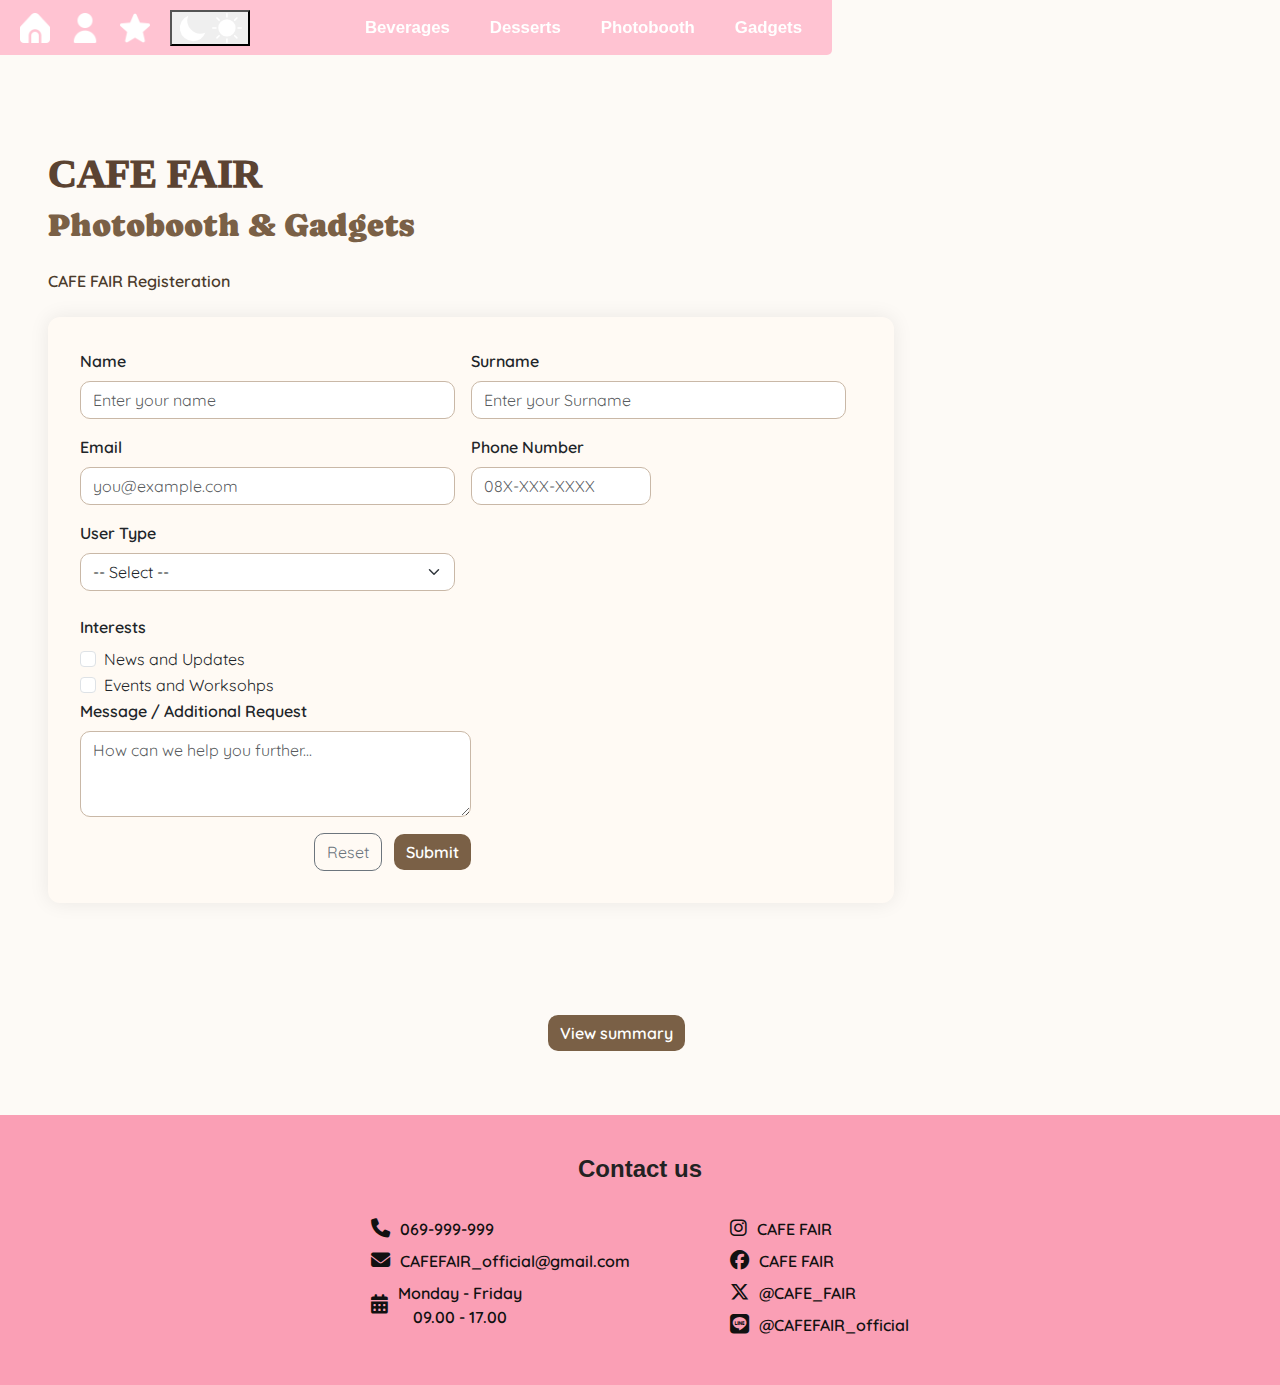
<file: Registration Page.html>
<!doctype html>
<html lang="th">
<head>
  <meta charset="utf-8">
  <meta name="viewport" content="width=device-width, initial-scale=1">
  <title>Registration Page</title>

  <!-- Bootstrap 5 -->
  <link href="https://cdn.jsdelivr.net/npm/bootstrap@5.3.3/dist/css/bootstrap.min.css" rel="stylesheet">
  <!--Css-->
  <link
        href="https://fonts.googleapis.com/css2?family=Archivo+Black&family=Caprasimo&family=Instrument+Serif:ital@0;1&family=Quicksand:wght@300..700&display=swap"
        rel="stylesheet">
  <link rel="stylesheet" href="CSSFiles/Registration.css"></link>
  <link rel="stylesheet" href="./CSSFiles/Basestyle.css">
  <link rel="stylesheet" href="https://cdnjs.cloudflare.com/ajax/libs/font-awesome/6.5.0/css/all.min.css">
  <!--javascript-->
  <script src="JSFiles/registration.js"></script>
</head>
<body>

    <!-- Navbar -->
<nav class="navbar-leftstyle">
  <div class="navbar-logo">

    <a href="Homepage.html">
        <img src="MediaFiles/home.png" 
             alt="Logo 1" 
             title="Homepage" 
             data-bs-toggle="tooltip">
    </a>

    <a href="Registration Page.html">
        <img src="MediaFiles/user.png" 
             alt="Logo 2" 
             title="Registration" 
             data-bs-toggle="tooltip">
    </a>

    <a href="Leave Your Feedback Page.html">
        <img src="MediaFiles/feedback.png" 
             alt="Logo 3" 
             title="Leave your feedback"
             data-bs-toggle="tooltip">
    </a>
    <button type="button" id="apperance-toggle">
        <img src="./MediaFiles/moon_icon_159962.svg" alt="Moon" title="Switch Theme" data-bs-toggle="tooltip" id="moon-icon">
        <img src="./MediaFiles/sun-black-symboi_icon-icons.com_64259.svg" alt="Sun" title="Switch Theme" data-bs-toggle="tooltip" id="sun-icon">
    </button>

  </div>

  <div class="navbar-toggle" id="navbarToggle">
    ☰
  </div>

  <ul class="navbar-menu" id="navbarMenu">
      <li><a href="Booth1 Page.html">Beverages</a></li>
      <li><a href="Booth2 Page.html">Desserts</a></li>
      <li><a href="Booth3 Page.html">Photobooth</a></li>
      <li><a href="Booth4 Page.html">Gadgets</a></li>
  </ul>
</nav>
<!-- จบ Navbar -->

<div class="container-fluid">
  <div id = "wantcenter"class="row">
    <!-- Main content -->
    <div class="col-md-9 content">
      <div class="all-title">
        <h1 class="title">CAFE FAIR</h1>
        <h2 class="subtitle">Photobooth & Gadgets</h2>
      </div>
      <p class="mb-4">
        CAFE FAIR Registeration
      </p>

      <div class="card">
        <form id="cafeForm" novalidate>
          <div class="row g-3">
            <div class="col-md-6">
              <label class="form-label">Name</label>
              <input id="firstname" type="text" class="form-control" placeholder="Enter your name" required>
              <div class="invalid-feedback">Enter your name</div>
            </div>
            <div class="col-md-6">
              <label class="form-label">Surname</label>
              <input id="lastname" type="text" class="form-control" placeholder="Enter your Surname" required>
              <div class="invalid-feedback">Enter your surname</div>
            </div>
            <div class="col-md-6">
              <label class="form-label">Email</label>
              <input id="email" type="email" class="form-control" placeholder="you@example.com" required>
              <div class="invalid-feedback">Enter your Email</div>
            </div>
            <div class="col-md-3">
              <label class="form-label">Phone Number</label>
              <input id="phone" type="tel" class="form-control" placeholder="08X-XXX-XXXX">
            </div>
            <div class="col-md-6">
              <label class="form-label">User Type</label>
              <select id="usertype" class="form-select">
                <option value="">-- Select --</option>
                <option>Student</option>
                <option>Devoloper</option>
                <option>Professor</option>
                <option>Visitor</option>
              </select>
            </div>
            </div>
            <br>
            <div class="col-md-6">
              <label class="form-label d-block">Interests</label>
              <div class="form-check">
                <input class="form-check-input" type="checkbox" value="news" id="news">
                <label class="form-check-label" for="news">News and Updates </label>
              </div>
              <div class="form-check">
                <input class="form-check-input" type="checkbox" value="event" id="event">
                <label class="form-check-label" for="event">Events and Worksohps</label>
              </div>
            <div class="col-12">
              <label class="form-label">Message / Additional Request</label>
              <textarea id="message" class="form-control" rows="3" placeholder="How can we help you further..."></textarea>
            </div>
            <div class="col-12 text-end mt-3">
              <button type="reset" class="btn btn-outline-secondary me-2">Reset</button>
              <button type="submit" class="btn btn-primary">Submit</button>
            </div>
          </div>
        </form>
      </div>
    </div>
  </div>
</div>

<div id="summarypage" class="row a-field ps-4">
  <form action="PHPFiles/summary registration page.php" method="get" target="_blank">
    <button  type="submit" class="btn btn-primary"> View summary </button>
 </form>
</div>

<footer class="footer">
  <div class="footer-container">
    <h3>Contact us</h3>

    <div class="footer-content">
      <!-- Left side: Contact Info -->
      <div class="contact-info">
        <p><i class="fa-solid fa-phone"></i> 069-999-999</p>
        <p><i class="fa-solid fa-envelope"></i> CAFEFAIR_official@gmail.com</p>
        <p><i class="fa-solid fa-calendar-days"></i> Monday - Friday <br> 09.00 - 17.00</p>
      </div>

      <!-- Right side: Social Media -->
      <div class="social-info">
        <p><i class="fa-brands fa-instagram"></i> CAFE FAIR</p>
        <p><i class="fa-brands fa-facebook"></i> CAFE FAIR</p>
        <p><i class="fa-brands fa-x-twitter"></i> @CAFE_FAIR</p>
        <p><i class="fa-brands fa-line"></i> @CAFEFAIR_official</p>
      </div>
    </div>
  </div>
</footer>
<script src="https://cdn.jsdelivr.net/npm/bootstrap@5.3.3/dist/js/bootstrap.bundle.min.js"></script> 
<script src="JSFiles/basestyle.js"></script>
</body>
</html>
</file>
<file: CSSFiles/Basestyle.css>
h2 {
  font-family: "Caprasimo", sans-serif;
}
h4 {
  font-family: "Archivo Black", sans-serif;
}
p {
  font-family: "Quicksand", sans-serif;
}
.body {
  background-color: #fff3f6;
}
.navbar-leftstyle {
  width: 65%;
  background-color: #ffc3d2;
  border-radius: 0 0 5px 0;
  padding: 15px 30px;
  display: flex;
  justify-content: flex-end;
  align-items: center;
  position: fixed;
  top: 0;
  left: 0;
  z-index: 10000000;
  overflow-x: hidden;
}

.navbar-logo {
  position: absolute;
  left: 20px;
  top: 50%;
  transform: translateY(-50%);
  display: flex;
  align-items: center;
  gap: 20px;
}

.navbar-logo img {
  height: 30px;
  width: auto;
  object-fit: contain;
  cursor: pointer;
  transition: transform 0.3s ease, filter 0.3s ease;
  filter: brightness(0) invert(1);
}
.navbar-logo img:hover {
  transform: scale(1.05);
  filter: brightness(0) invert(0.8);
}
.navbar-menu {
  list-style: none;
  display: flex;
  gap: 40px;
  margin: 0;
  padding: 0;
}

.navbar-menu li a {
  text-decoration: none;
  color: white;
  font-weight: 700;
  font-size: 1.05rem;
  font-family: "Poppins", sans-serif;
  transition: 0.3s ease;
}
.navbar-menu li a:hover {
  color: #ffeef2a4;
}
.navbar-toggle {
  display: none;
  font-size: 1.8rem;
  color: white;
  cursor: pointer;
  margin-left: auto;
  z-index: 101;
}
@media (max-width: 768px) {
  .navbar-leftstyle {
    width: 100%;
    justify-content: space-between;
    padding: 15px 25px;
  }

  .navbar-logo {
    position: relative;
    left: 0;
    transform: none;
  }

  .navbar-toggle {
    display: block;
  }

  .navbar-menu {
    position: fixed; 
    top: 65px;
    left: 0;
    width: 100%;
    background-color: #ffc3d2;
    flex-direction: column;
    align-items: center;
    gap: 25px;
    padding: 20px 0;
    display: none;
    border-radius: 0 0 10px 10px;
    z-index: 200; 
    transition: all 0.3s ease;
  }

  .navbar-menu.show {
    display: flex;
  }

  .navbar-menu li a {
    font-size: 1.2rem;
  }
}
.footer {
  background-color: #fa9fb5; 
  padding: 40px 20px;
  text-align: center;
  font-family: "Bai Jamjuree", sans-serif;
}

.footer-container h3 {
  font-size: 1.5rem;
  margin-bottom: 25px;
  font-weight: 700;
  color: #222;
}
.footer-content {
  display: flex;
  justify-content: center;
  align-items: flex-start;
  gap: 100px;
  flex-wrap: wrap;
  color: #111;
  font-size: 1rem;
}
.contact-info p,
.social-info p {
  margin: 8px 0;
  display: flex;
  align-items: center;
  gap: 10px;
}
.footer i {
  font-size: 1.2rem;
}
@media (max-width: 1024px) {
  .footer-content {
    gap: 60px;        
    font-size: 0.95rem;
  }

  .footer-container h3 {
    font-size: 1.3rem;
    margin-bottom: 20px;
  }
}
@media (max-width: 768px) {
  .footer-content {
    flex-direction: column; 
    align-items: center;      
    text-align: center;
    gap: 25px;          
  }

  .footer-container h3 {
    font-size: 1.2rem;
  }

  .contact-info p,
  .social-info p {
    justify-content: center;  
    font-size: 0.9rem;
  }

  .footer i {
    font-size: 1rem;
  }

  .footer {
    padding: 30px 15px;     
  }
}


@media (max-width: 480px) {
  .footer-container h3 {
    font-size: 1.1rem;
  }

  .footer-content {
    gap: 20px;
  }
  .contact-info p,
  .social-info p {
    flex-direction: column; 
    gap: 5px;
  }
}
html, body {
  width: 100%;
  max-width: 100%;
  overflow-x: hidden !important; 
  margin: 0;
  padding: 0;
}
* {
  box-sizing: border-box;
  max-width: 100%;
}
@media (max-width: 1024px) {
  .navbar-leftstyle {
    position: fixed;
    top: 0;
    left: 0;
    right: 0;              
    width: 100% !important;
    border-radius: 0 !important;
    margin: 0 !important;
    padding: 15px 20px;
    box-sizing: border-box;
    overflow-x: hidden;
    justify-content: space-between;
  }

  .contact-info p,
  .social-info p {
    justify-content: center;  
    font-size: 0.9rem;
  }

  html, body {
    overflow-x: hidden !important;
  }
}
</file>
<file: CSSFiles/Welcome.css>
/* Welcome Page Styles */
@import url('Basestyle.css');

body {
    margin: 0;
    padding: 0;
    height: 100vh;
    width: 100vw;
    overflow: hidden;
    background-color: var(--light-pink);
    display: flex;
    justify-content: center;
    align-items: center;
    font-family: "Quicksand", sans-serif;
}

.welcome-container {
    position: relative;
    width: 100%;
    height: 100%;
    display: flex;
    flex-direction: column;
    justify-content: center;
    align-items: center;
    background: url("../MediaFiles/G5.png") center/cover no-repeat;
}

.overlay {
    position: absolute;
    top: 0;
    left: 0;
    width: 100%;
    height: 100%;
    background-color: rgba(255, 255, 255, 0.3); /* Light overlay to improve text readability */
    z-index: 1;
}

.content-wrapper {
    position: relative;
    z-index: 2;
    text-align: center;
    padding: 40px;
    background-color: rgba(255, 255, 255, 0.8);
    border-radius: 20px;
    box-shadow: 0 10px 30px rgba(0, 0, 0, 0.1);
    backdrop-filter: blur(5px);
    animation: fadeIn 1.5s ease-out;
    max-width: 600px;
    width: 90%;
}

h1 {
    font-family: "Caprasimo", cursive;
    font-size: 4rem;
    color: var(--darkest-pink);
    margin-bottom: 10px;
    text-shadow: 2px 2px 0px rgba(255, 255, 255, 0.5);
}

h2 {
    font-family: "Archivo Black", sans-serif;
    font-size: 1.5rem;
    color: var(--green-apple);
    margin-bottom: 40px;
    letter-spacing: 2px;
    text-transform: uppercase;
}

.enter-btn {
    display: inline-block;
    padding: 15px 40px;
    font-size: 1.2rem;
    font-weight: bold;
    color: white;
    background-color: var(--pale-pink);
    border: none;
    border-radius: 50px;
    text-decoration: none;
    transition: all 0.3s ease;
    box-shadow: 0 5px 15px rgba(216, 107, 144, 0.4);
    cursor: pointer;
}

.enter-btn:hover {
    background-color: var(--crayola);
    transform: translateY(-3px) scale(1.05);
    box-shadow: 0 8px 20px rgba(186, 221, 127, 0.6);
    color: var(--darkest-green-apple);
}

.enter-btn:active {
    transform: translateY(1px);
}

/* Animations */
@keyframes fadeIn {
    from {
        opacity: 0;
        transform: translateY(20px);
    }
    to {
        opacity: 1;
        transform: translateY(0);
    }
}

/* Responsive Design */
@media (max-width: 768px) {
    h1 {
        font-size: 3rem;
    }
    
    h2 {
        font-size: 1.2rem;
    }
    
    .content-wrapper {
        padding: 30px 20px;
    }
}

@media (max-width: 480px) {
    h1 {
        font-size: 2.5rem;
    }
    
    .enter-btn {
        padding: 12px 30px;
        font-size: 1rem;
    }
}

/* Dark Mode Support */
body.dark-mode {
    background-color: var(--bgc-dark);
}

body.dark-mode .content-wrapper {
    background-color: rgba(65, 48, 52, 0.85); /* Darker pink bg */
    box-shadow: 0 10px 30px rgba(0, 0, 0, 0.3);
}

body.dark-mode h1 {
    color: var(--light-pinker);
    text-shadow: 2px 2px 0px rgba(0, 0, 0, 0.3);
}

body.dark-mode h2 {
    color: var(--h2);
}

body.dark-mode .overlay {
    background-color: rgba(0, 0, 0, 0.4);
}
</file>
<file: CSSFiles/BD.css>
.bd{
    max-height: 100%;
    display: flex;
    justify-content: center;
    padding: 5%;
}

.row.bd img {
    min-height: 200px;
    width: 80%;
}
.bd h2{
    color: #d93553;
}
.bd img{
    border: 1px solid black;
    object-fit: fill;
}

/* .bd-img{
    display: flex;
    justify-content: center;
} */
 .bd-img {
    max-width: 400px;
    height: 40%;
    overflow: hidden;
    display: flex;
    justify-content: center;
    align-items: center;
    
 }
 .bd-img img{
    width: 100%;
    height: 100%;
 }

.bd {
    align-items: center;
}

#bd-1 {
    background-color: #f7efda;
}
#bd-2 {
    background-color: #feb4c6;
}
#bd-3 {
    background-color: #ffd8e1;
}
#bd-4 {
    background-color: #efaca4;
}
.sub-bd h2 {
    margin-top: 15%;
}
.sub-bd p{
    margin: 15% 0;
}
.sub-bd a {
    color: white;
    text-decoration: none;
    background-color: #d93553;
    padding: 10px;
    border-radius: 30px;
    transition: 0.3s;
}
.sub-bd a:hover {
    background-color: white;
    color: #d93553;
    
}

/* Dark Mode */
body.dark-mode .bd h2 {
    color: var(--h2);
}

body.dark-mode .sub-bd a {
    background-color: var(--darker-pink);
    color: var(--p-dark);
}

body.dark-mode .sub-bd a:hover {
    background-color: var(--dark-pink);
    color: var(--p-dark);
}

body.dark-mode #bd-1 {
    background-color: #beb8a9;
}
body.dark-mode #bd-2 {
    background-color: #b57f8c;
}
body.dark-mode #bd-3 {
    background-color: #a98f95;
}
body.dark-mode #bd-4 {
    background-color: #a57671;
}
</file>
<file: CSSFiles/Booth3.css>
.photo-section {
  position: relative;
  width: 100%;
  max-width: 800px;
  height: auto;
  text-align: left;
  padding-bottom: 100px;
}
.photo-stack img {
  position: absolute;
  width: 100%;
  transition: all 0.4s ease;
  cursor: pointer;
}
.photo1 {
  top: 5%;
  left: 85%;
  max-width: 450px;
  transform: rotate(-8deg);
  z-index: 1;
  position: sticky;
}
.photo2{
  top: 5%;
  left: 115%;
  max-width: 500px;
  transform: rotate(9deg);
  z-index: 2;
  position: sticky;
}
.zoom {
  transition: .4s ease;
}
.zoom:hover {
  transform: scale(1.08);
}
.photo-stack img:hover {
  transform: scale(1.2) rotate(0deg) translateY(-10px);
  z-index: 10;
}
.booth3-topic {
  font-family: Quicksand;
  font-weight: 700;
  font-size: 100px;
  color: #4CAF50;
  margin-top: 50px;
  padding-top: 25px;
  margin-left: 70px;
}
.photo-text {
  flex: 1 1 400px;
  max-width: 600px;
}
.topic1 {
  font-family: Quicksand;
  font-weight: bold;
  color: #d86b90;
  margin-top: 5px;
  padding-top: 25px;
  margin-left: 120px;
}
ul {
  list-style-type: disc;
  padding-left: 25px;
  color: #d86b90;
  font-family: Quicksand;
  font-size: 16px;
  line-height: 1.8;
  margin-left: 110px;
}
.product-grid {
  display: grid;
  grid-template-columns: repeat(4, 1fr);
  gap: 40px 30px;
  justify-items: center;
  align-items: start;
  max-width: 1300px;
  margin: 0 auto;
  padding-top: 30px;
  padding-bottom: 20px;
}
.product-card {
  text-align: center;
  width: 220px;
}
.img-box {
  width: 220px;
  height: 170px;
  background-color: #fff7fa;
  border: 8px solid #badd7f;
  border-radius: 10px;
  margin: 0 ;
  overflow: hidden;
  transition: all 0.3s ease;
}
.img-box img {
  width: 100%;
  height: 100%;
  object-fit: cover;
  transition: transform 0.4s ease;
}
.img-box:hover {
  transform: scale(1.1);
  border-color: #feb4c6;
}
.img-box:hover img {
  transform: scale(1.05);
}
.product-card h6 {
  color: #3e8440;
  font-weight: 600;
  margin-bottom: 4px;
  padding-bottom: 10px;
}
@media (max-width: 480px) {
  .booth3-topic {
    font-size: 48px;
    margin-top: 50px;
    padding-top: 40px;
    margin-left: 15px;
    margin-bottom: -60px;
  }
  .topic1 {
    padding-top: 5px;
    font-size: 18px;
    margin-left: 15px;
  }
  ul{
    margin-left: 25px;
    font-size: 14px;
  }
  .product-card h6 {
    font-size: 12px;
}
  .product-grid {
    display: flex;
    flex-wrap: nowrap;
    overflow-x: auto;
    grid-template-columns: repeat(2, 1fr);
    gap: 20px 10px;
    padding-top: 20px;
    margin-left: -20px;
  }
  .product-card {
    width: 145px;
    transform: none !important;
  }
  .img-box {
    width: 150px;
    height: 110px;
    border-width: 6px;
  }
  .photo-bg {
    width: 100%;
    margin-top: 10px;
    margin-bottom: 20px;
  }
 .photo-stack {
    display: flex;
    flex-direction: column;
  }  
  .photo-stack img {
    position: relative;
    max-width: 450px;
  }
  .photo1 {
    left: 0%;
    top: 0%;
    transform: none;
    z-index: 2;
    margin-bottom: -30px;
  }
  .photo2 {
    left: 0%;
    top: 0%;
    transform: none;
    z-index: 1;
  }
  .photo1, .photo2 {
    position: relative;
  }
}
@media (min-width: 481px) and (max-width: 1024px) {
  .booth3-topic {
    margin-top: 50px;
    padding-top: 40px;
    margin-left: 40px;
    margin-bottom: 10px;
  }
  .topic1 {
    padding-top: 5px;
    font-size: 30px;
    margin-left: 70px;
  }
  ul{
    font-size: 26px;
    margin-bottom: 30px;
  }
  .product-card h6 {
    font-size: 17.5px;
  }
  .product-grid {
    display: flex;
    flex-wrap: nowrap;
    grid-template-columns: repeat(2, 1fr);
    gap: 20px 10px;
    padding-top: 20px;
    margin-left: -50px;
  }
  .product-card {
    width: 200px;
    transform: none !important;
  }
  .img-box {
    width: 200px;
    height: 170px;
  }
  .photo-stack {
    display: flex;
  }  
  .photo-stack img {
    position: relative;
    max-width: 500px;
  }
  .photo1 {
    left: 0%;
    top: 0%;
    max-width: 600px;
    z-index: 2;
  }
  .photo2 {
    left: 0%;
    top: 0%;
    max-width: 500px;
    margin-left: -150px;
    z-index: 1;
  }

}
</file>
<file: CSSFiles/Feedback.css>
@import url("https://fonts.googleapis.com/css2?family=Caprasimo&display=swap");
@import url("https://fonts.googleapis.com/css2?family=Archivo+Black&family=Caprasimo&display=swap");
@import url("https://fonts.googleapis.com/css2?family=Archivo+Black&family=Caprasimo&family=Quicksand:wght@300..700&display=swap");

:root {
  --bg-light-pinkest: #ff9eb6;
  --bg-light-pinker: #ffc3d2;
  --bg-light-pink: #ffeaef;
  --bg-lighter-pink: #fff3f6;
  --fbf-bgc: #fff;
  --font-sub-sub-title: #5aa851;
  --font-sub-title: #d86b90;
  --font-title: #badd7f;
  --font-p: #ca7190;
  --old-font-p: #dc9aad;
}

.feedback-field :is(label) {
  font-family: "Quicksand", sans-serif;
  color: var(--font-p);
}

.feedback-field :is(h2) {
  color: var(--font-title);
}

.feedback-field :is(h4) {
  color: var(--font-sub-sub-title);
}

.feedback-field :is(p) {
  color: var(--font-p);
}

.text-muted {
  font-family: "Quicksand", sans-serif;
}

body {
  margin: 0;
  padding: 0;
  background: var(--bg-lighter-pink);
}

.container {
  padding-top: 10vh;
}

.feedback-field {
  display: flex;
  flex-direction: column;
  margin-top: 120px;
  margin-bottom: 50px;
  position: relative;
}

.feedback-field h2,
.feedback-field h4,
.feedback-field p {
  margin-bottom: 5px;
}

.feedback-field .row {
  justify-content: center;
  gap: 30px;
}

.feedback-field > .btn-primary {
  position: relative;
  align-self: center;
}

.feedback-field > .btn-primary, .mb-3 > .btn-primary{
  background-color: var(--bg-lighter-pink);
  border-color: var(--bg-lighter-pink);
  color: var(--font-p);
  transition: 0.4s all ease;
}

.feedback-field > .btn-primary:hover, .mb-3 > .btn-primary:hover {
  scale: 1.1;
  background-color: var(--bg-light-pinkest);
  border-color: var(--bg-light-pinkest);
  color: #fff;
}

.feedback-field .col-md-6, .col-lg-4, .col-md-4 {
  background-color: var(--fbf-bgc);
  padding: 25px;
  border-radius: 10px;
  box-shadow: 0 4px 8px rgba(0, 0, 0, 0.05);
}

#feedback-form .form-label {
  font-weight: 600;
}

#feedback-form .form-control,
#feedback-form .form-select,
#feedback-form textarea {
  border-radius: 6px;
  border: 1px solid #e5e5e5;
  background-color: #fff;
  transition: 0.2s ease;
  color: var(--font-p);
}

#feedback-form .form-control:focus,
#feedback-form .form-select:focus,
#feedback-form textarea:focus {
  border-color: #4caf50;
  box-shadow: 0 0 5px rgba(76, 175, 80, 0.3);
}

/* Radio buttons alignment */
.form-check-inline {
  margin-right: 15px;
}

input[type="radio"].form-check-input {
  width: 2em;
  height: 1em;
}

/* Buttons styling */
#feedback-form .btn-primary {
  background-color: var(--bg-light-pinker);
  border-color: var(--bg-light-pinker);
  transition: all 0.4s ease;
}

#feedback-form .btn-primary:hover {
  background-color: var(--bg-light-pinkest);
  border-color: var(--bg-light-pinkest);
}


/* Clear Button */
#feedback-form .btn-secondary {
  color: var(--old-font-p);
  background-color: #fff;
  border-color: #fff;
  transition: all 0.4 ease;
}

#feedback-form .btn-secondary:hover {
  background-color: var(--bg-light-pink);
  border-color: var(--bg-light-pink);
}

/* Both Button */
#feedback-form .btn-primary:active, .btn-secondary:active {
  scale: 0.9;
}

/* Check box styling */
input[type="checkbox"].form-check-input {
  background-color: var(--bg-light-pinkest);
  border-color: var(--bg-light-pinker);
}

input[type="checkbox"].form-check-input:focus {
  border-color: #4caf50;
  box-shadow: 0 0 5px rgba(76, 175, 80, 0.3);
}

/* Recent field */
.recent-field > h2 {
  align-self: center;
}

/* Clear & Submit spacing */
#feedback-form .d-flex.justify-content-between {
  margin-top: 15px;
}

@media (max-width: 768px) {
  .feedback-field .col-md-6, .col-md-4, .col-lg-4 {
    margin-left: 20px;
    padding: 20px;
  }

  #feedback-form .d-flex.justify-content-between {
    flex-direction: column;
    gap: 10px;
  }
}
</file>
<file: CSSFiles/Registration.css>
body {
    font-family: "Quicksand", sans-serif;
    font-weight: 600;
    background: #fdfaf6 url('https://www.toptal.com/designers/subtlepatterns/patterns/symphony.png');
    color: #4b3b2c;
  }
.navbar-leftstyle {
  position: sticky;
}

.form-check-label {
  font-weight: normal;
}
.container-fluid {
  margin-bottom: 5% !important;
  margin-top: 8% !important;
}
  .sidebar {
    background: #efe6db;
    min-height: 100vh;
    padding: 2rem 1rem;
    border-right: 2px solid #d2c3b3;
  }
  .sidebar h2 {
    font-weight: 700;
    font-size: 1.4rem;
    margin-bottom: 1rem;
  }
  .sidebar a {
    color: #4b3b2c;
    display: block;
    text-decoration: none;
    margin: 0.3rem 0;
  }
  .sidebar a:hover {
    color: #a37449;
  }
  .content {
    padding: 3rem;
  }
  h1.title {
    font-family: "Instrument", Serif;
    font-weight: 1000;
    font-size: 2.5rem;
    color: #5b4332;
  }
  h2.subtitle {
    color: #7a6046;
    margin-bottom: 1.5rem;
  }
  .form-label{
    font-weight: 200px;
  }
  .form-control, .form-select {
    border-radius: 10px;
    border-color: #c9b8a7;
  }
  .btn-primary {
    font-weight: 600;
    background-color: #7a6046;
    border: none;
    border-radius: 10px;
  }
  .btn-primary:hover {
    background-color: #5b4332;
  }
  .btn-outline-secondary {
    border-radius: 10px;
  }
  .card {
    border: none;
    background-color: #fffaf4;
    box-shadow: 0 0 20px rgba(0,0,0,0.08);
    border-radius: 12px;
    padding: 2rem;
  }

/* Dark Mode */
body.dark-mode {
  background: var(--bgc-dark);
  color: var(--p-dark-font);
}

body.dark-mode .sidebar {
  background: var(--bgc-dark-pink);
  border-right: 2px solid var(--darker-pink);
}

body.dark-mode .sidebar h2 {
  color: var(--h2-crayola);
}

body.dark-mode .sidebar a {
  color: var(--p-dark-font);
}

body.dark-mode .sidebar a:hover {
  color: var(--h4-green-apple);
}

body.dark-mode h1.title {
  color: var(--h2-crayola);
}

body.dark-mode h2.subtitle {
  color: var(--h4-green-apple);
}

body.dark-mode .card {
  background-color: var(--bgc-dark-pink);
  box-shadow: 0 0 20px rgba(0,0,0,0.2);
}

body.dark-mode .form-label {
  color: var(--p-dark-font);
}

body.dark-mode .form-control,
body.dark-mode .form-select {
  background-color: var(--darkest-pink);
  border-color: var(--darker-pink);
  color: var(--p-dark-font);
}

body.dark-mode .btn-primary {
  background-color: var(--darker-pink);
}

body.dark-mode .btn-primary:hover {
  background-color: var(--dark-pink);
}
#summarypage{
  margin: 0% 40% 5% 40%;
  width: fit-content;
  display: block; 
}
</file>
